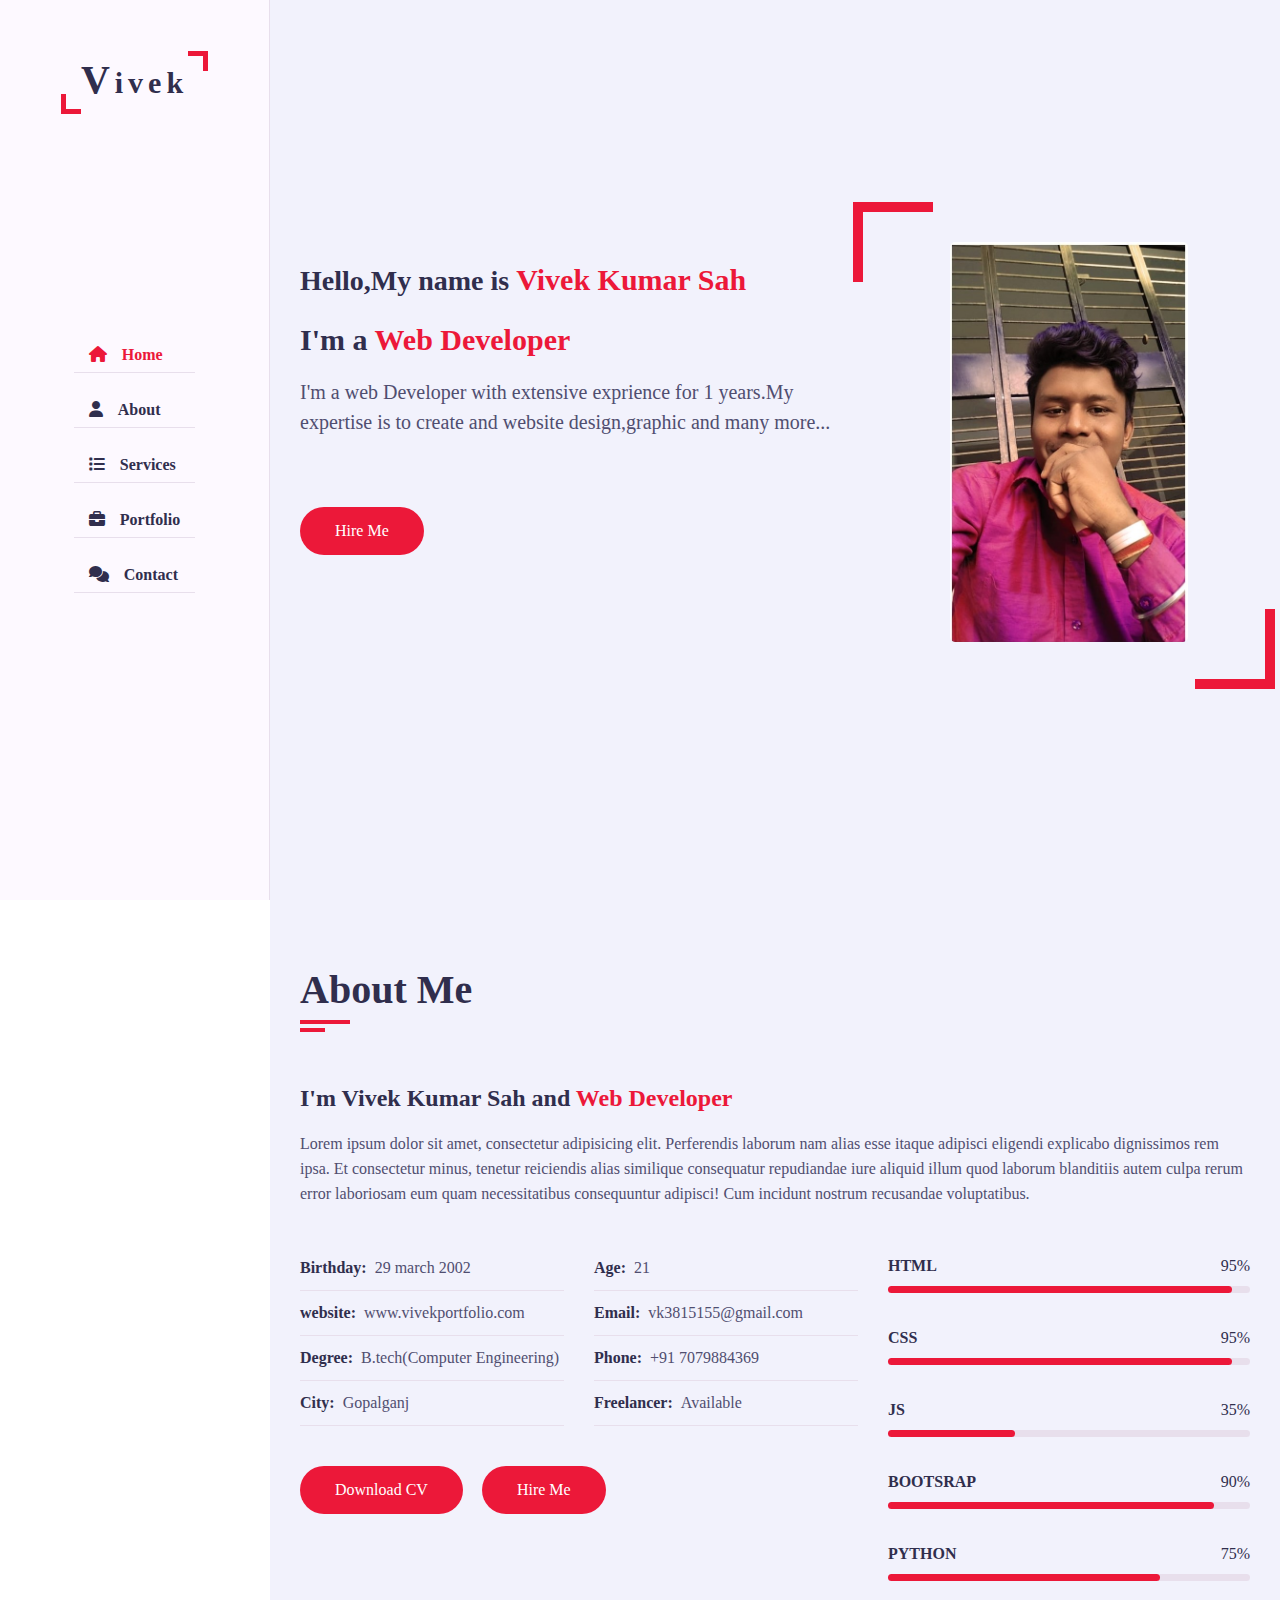
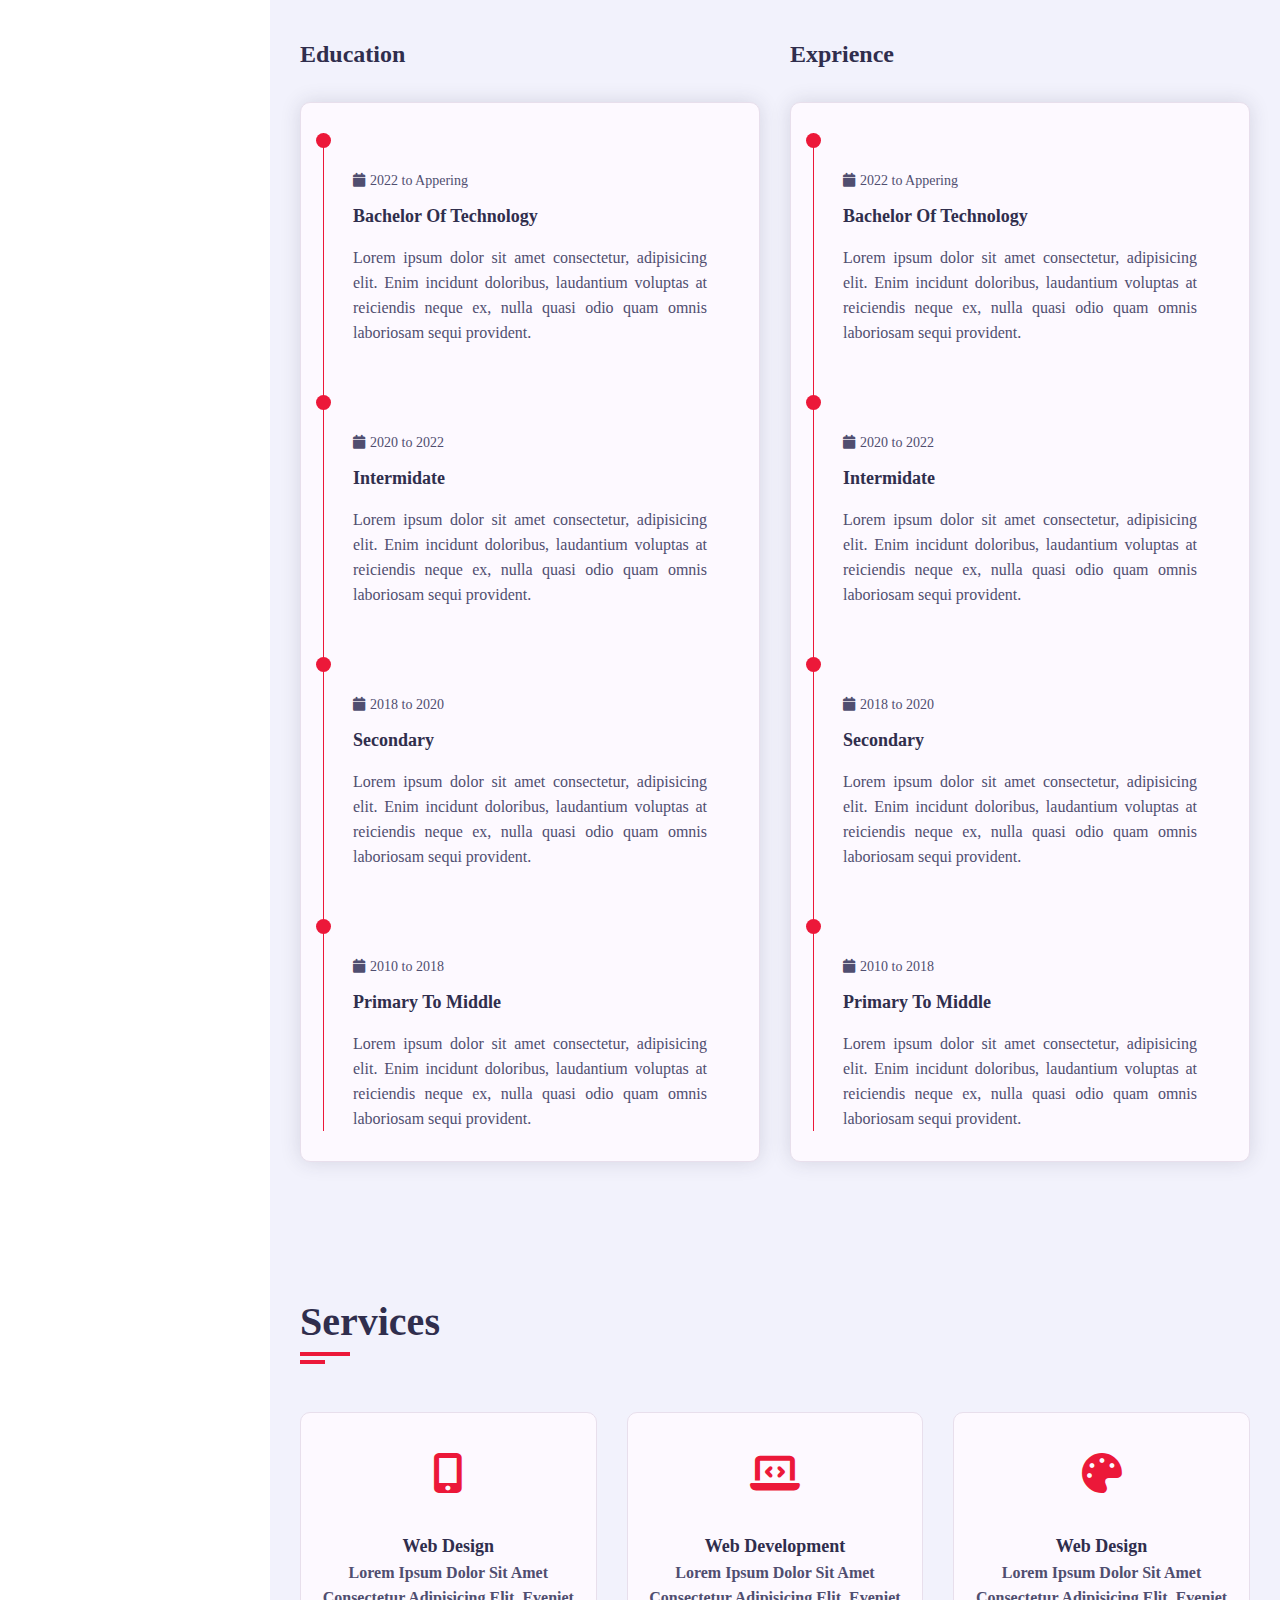
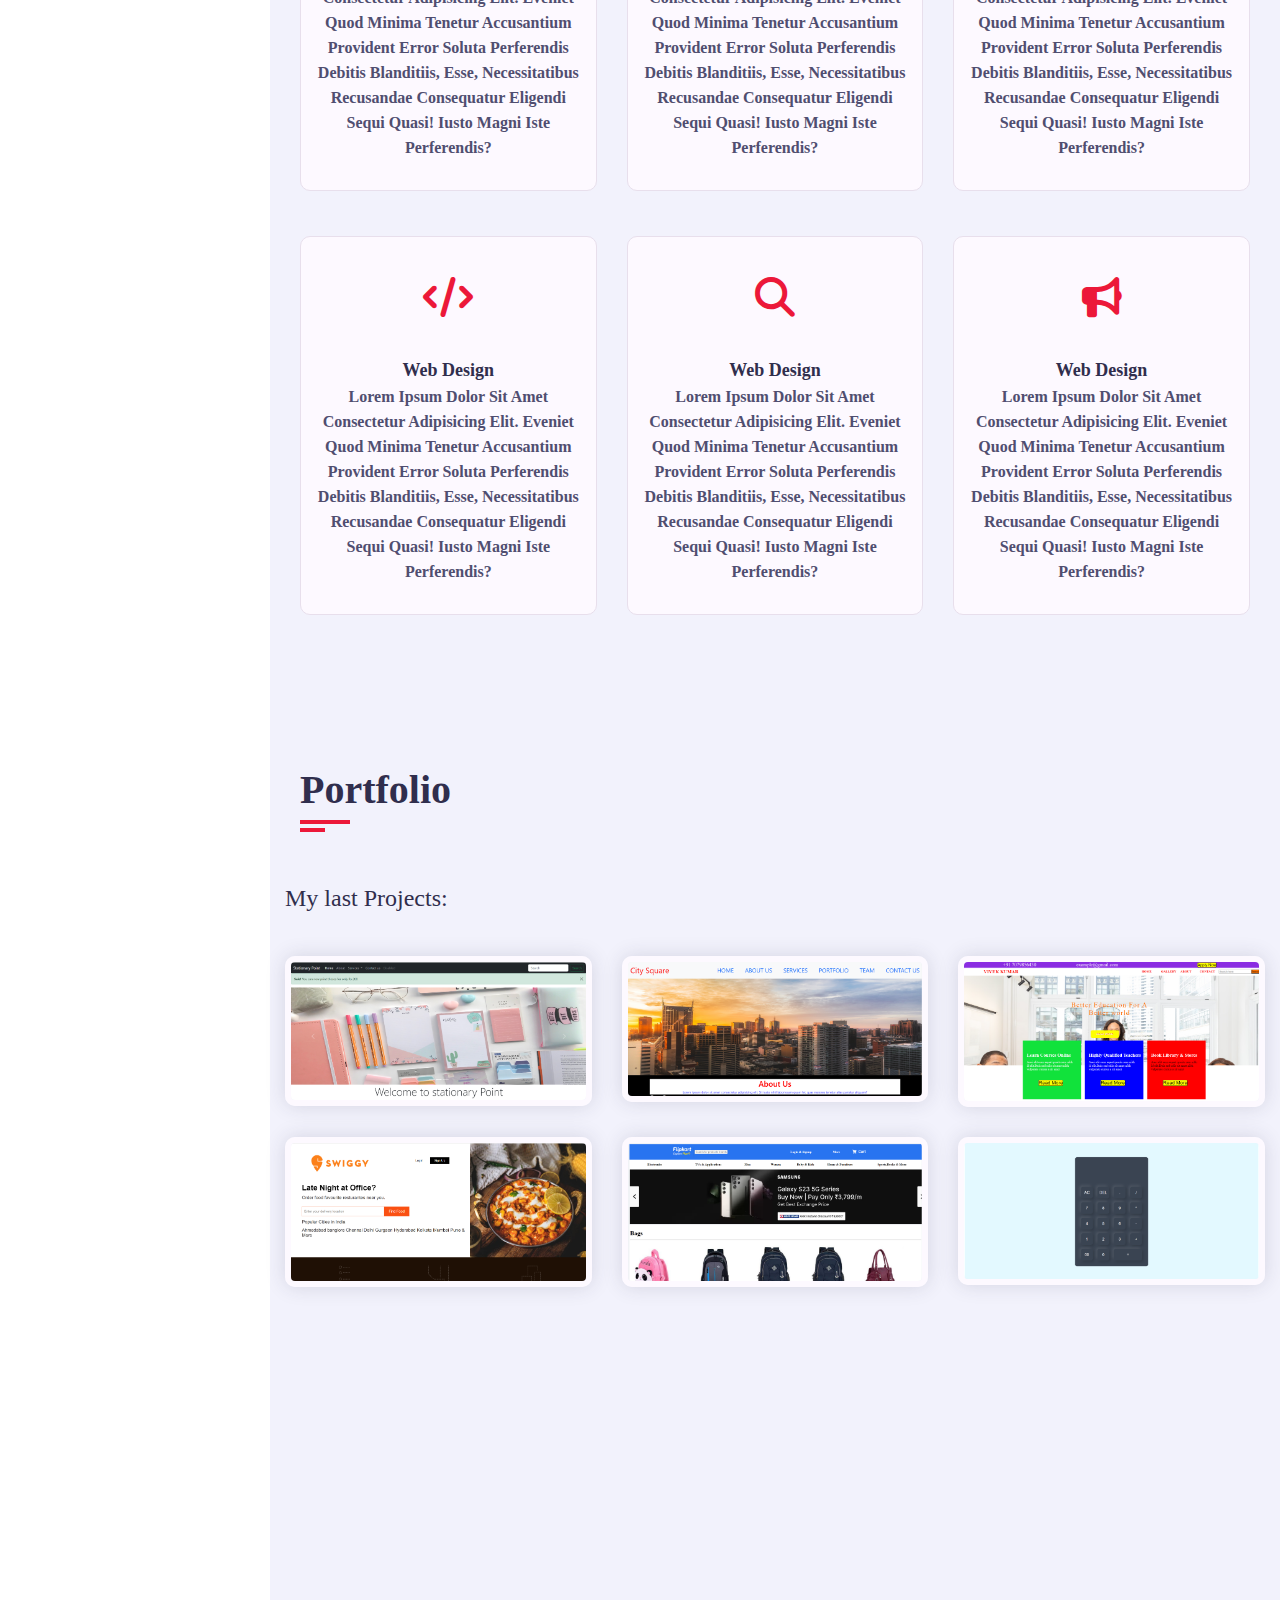
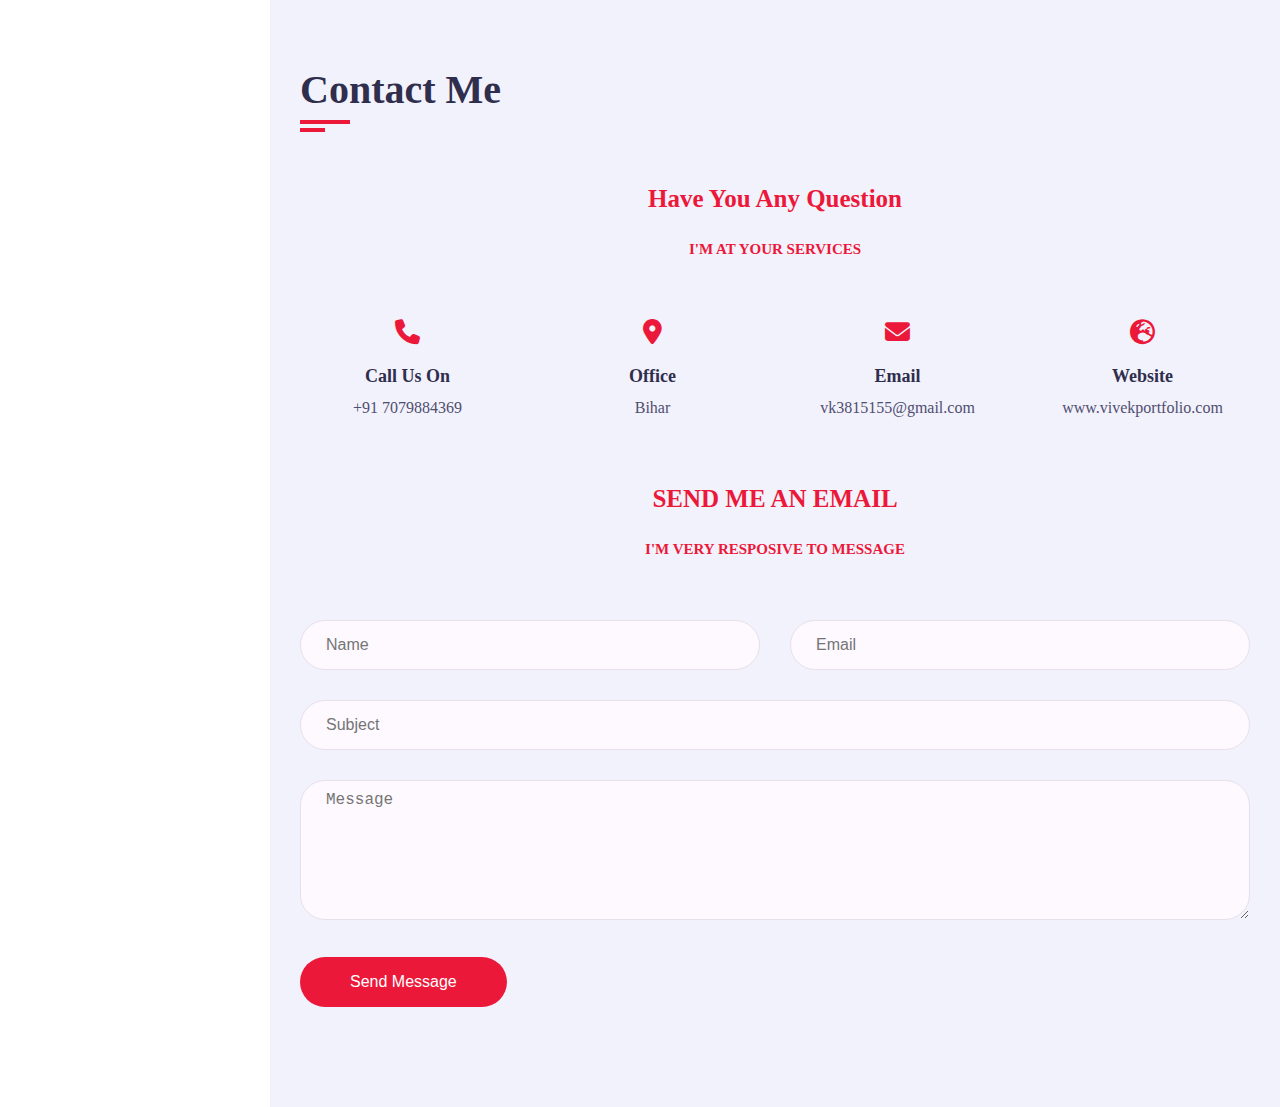
<file: index.html>
<!DOCTYPE html>
<html lang="en">
<head>
    <meta charset="UTF-8" />
    <meta name="viewport" content="width=device-width, initial-scale=1.0" />
    <title>Vivek's Portfolio</title>
    <link rel="stylesheet" href="folio.css" />
    <link rel="stylesheet" href="style-switcher.css"/>
    <link rel="stylesheet" href="color-1.css" class="alternate-style" title="color-1" />
    <link rel="stylesheet" href="https://cdnjs.cloudflare.com/ajax/libs/font-awesome/6.4.0/css/all.min.css" />  
</head>
<body>
    <!-- <------------main container start---------------->
    <div class="main-container">
        <!-- ==============Aside start=============== -->
        <div class="aside">
            <div class="logo">
                <a href="#"><span>V</span>ivek</a>
            </div>
            <div class="nav-toggler">
                <span></span>
            </div>
            <ul class="nav">
                <li>
                    <a href="#home" class="active"><i class="fa fa-home"></i>Home</a>
                </li>
                <li>
                    <a href="#about"><i class="fa fa-user"></i>About</a>
                </li>
                <li>
                    <a href="#services"><i class="fa fa-list"></i>Services</a>
                </li>
                <li>
                    <a href="#portfolio"><i class="fa fa-briefcase"></i>Portfolio</a>
                </li>
                <li>
                    <a href="#contact"><i class="fa fa-comments"></i>Contact</a>
                </li>
            </ul>
        </div>
        <!-- ==============Aside end=============== -->

        <!-- ==============main contnt start =============== -->
        <div class="main-content">
            <!-- ==============Home section start =============== -->
            <section class="home section" id="home">
                <div class="container">
                    <div class="row">
                        <div class="home-info padd-15">
                            <h3 class="hello">
                                Hello,My name is <span class="name">Vivek Kumar Sah</span>
                            </h3>
                            <h3 class="my-profession">
                                I'm a <span class="typing">Web Developer</span>
                            </h3>
                            <p>
                                I'm a web Developer with extensive exprience for 1 years.My
                                expertise is to create and website design,graphic and many
                                more...
                            </p>
                            <a href="#contact" class="btn hire-me">Hire Me</a>
                        </div>
                        <div class="home-img padd-15">
                            <img src="vivek.jpg" alt="This is an image" />
                        </div>
                    </div>
                </div>
            </section>
            <!-- ==============Home section end =============== -->
            <!-- ==============About section start =============== -->
            <section class="about section" id="about">
                <div class="container">
                    <div class="row">
                        <div class="section-title padd-15">
                            <h2>About Me</h2>
                        </div>
                    </div>
                    <div class="row">
                        <div class="about-content padd-15">
                            <div class="row">
                                <div class="about-text padd-15">
                                    <h3>I'm Vivek Kumar Sah and <span>Web Developer</span></h3>
                                    <p>
                                        Lorem ipsum dolor sit amet, consectetur adipisicing elit.
                                        Perferendis laborum nam alias esse itaque adipisci
                                        eligendi explicabo dignissimos rem ipsa. Et consectetur
                                        minus, tenetur reiciendis alias similique consequatur
                                        repudiandae iure aliquid illum quod laborum blanditiis
                                        autem culpa rerum error laboriosam eum quam necessitatibus
                                        consequuntur adipisci! Cum incidunt nostrum recusandae
                                        voluptatibus.
                                    </p>
                                </div>
                            </div>
                            <div class="row">
                                <div class="personal-info padd-15">
                                    <div class="row">
                                        <div class="info-item padd-15">
                                            <p>Birthday: <span>29 march 2002</span></p>
                                        </div>
                                        <div class="info-item padd-15">
                                            <p>Age: <span>21</span></p>
                                        </div>
                                        <div class="info-item padd-15">
                                            <p>website: <span>www.vivekportfolio.com</span></p>
                                        </div>
                                        <div class="info-item padd-15">
                                            <p>Email: <span>vk3815155@gmail.com</span></p>
                                        </div>
                                        <div class="info-item padd-15">
                                            <p>Degree: <span>B.tech(Computer Engineering)</span></p>
                                        </div>
                                        <div class="info-item padd-15">
                                            <p>Phone: <span>+91 7079884369</span></p>
                                        </div>
                                        <div class="info-item padd-15">
                                            <p>City: <span>Gopalganj</span></p>
                                        </div>
                                        <div class="info-item padd-15">
                                            <p>Freelancer: <span>Available</span></p>
                                        </div>
                                    </div>
                                    <div class="row">
                                        <div class="buttons padd-15">
                                            <a href="#" class="btn">Download CV</a>
                                            <a href="#" class="btn hire-me">Hire Me</a>
                                        </div>
                                    </div>
                                </div>
                                <div class="skills padd-15">
                                    <div class="row">
                                        <div class="skill-item padd-15">
                                            <h5>HTML</h5>
                                            <div class="progress">
                                                <div class="progress-in" style="width: 95%"></div>
                                                <div class="skill-percent">95%</div>
                                            </div>
                                        </div>
                                        <div class="skill-item padd-15">
                                            <h5>CSS</h5>
                                            <div class="progress">
                                                <div class="progress-in" style="width: 95%"></div>
                                                <div class="skill-percent">95%</div>
                                            </div>
                                        </div>
                                        <div class="skill-item padd-15">
                                            <h5>JS</h5>
                                            <div class="progress">
                                                <div class="progress-in" style="width: 35%"></div>
                                                <div class="skill-percent">35%</div>
                                            </div>
                                        </div>
                                        <div class="skill-item padd-15">
                                            <h5>BOOTSRAP</h5>
                                            <div class="progress">
                                                <div class="progress-in" style="width: 90%"></div>
                                                <div class="skill-percent">90%</div>
                                            </div>
                                        </div>
                                        <div class="skill-item padd-15">
                                            <h5>PYTHON</h5>
                                            <div class="progress">
                                                <div class="progress-in" style="width: 75%"></div>
                                                <div class="skill-percent">75%</div>
                                            </div>
                                        </div>
                                    </div>
                                </div>
                            </div>
                            <div class="row">
                                <div class="education padd-15">
                                    <h3 class="title">Education</h3>
                                    <div class="row">
                                        <div class="timeline-box padd-15">
                                            <div class="timeline shadow-dark">
                                                <!-- -=============timeline-item-==============- -->
                                                <div class="timeline-item">
                                                    <div class="circle-dot"></div>
                                                    <h3 class="timeline-date">
                                                        <i class="fa fa-calendar"></i>2022 to Appering
                                                    </h3>
                                                    <h4 class="timeline-title">
                                                        Bachelor of Technology
                                                    </h4>
                                                    <p class="timeline-text">
                                                        Lorem ipsum dolor sit amet consectetur,
                                                        adipisicing elit. Enim incidunt doloribus,
                                                        laudantium voluptas at reiciendis neque ex, nulla
                                                        quasi odio quam omnis laboriosam sequi provident.
                                                    </p>
                                                </div>
                                                <!-- -=============timeline-item-==============- -->
                                                <div class="timeline-item">
                                                    <div class="circle-dot"></div>
                                                    <h3 class="timeline-date">
                                                        <i class="fa fa-calendar"></i>2020 to 2022
                                                    </h3>
                                                    <h4 class="timeline-title">Intermidate</h4>
                                                    <p class="timeline-text">
                                                        Lorem ipsum dolor sit amet consectetur,
                                                        adipisicing elit. Enim incidunt doloribus,
                                                        laudantium voluptas at reiciendis neque ex, nulla
                                                        quasi odio quam omnis laboriosam sequi provident.
                                                    </p>
                                                </div>
                                                <!-- -=============timeline-item-==============- -->
                                                <div class="timeline-item">
                                                    <div class="circle-dot"></div>
                                                    <h3 class="timeline-date">
                                                        <i class="fa fa-calendar"></i>2018 to 2020
                                                    </h3>
                                                    <h4 class="timeline-title">Secondary</h4>
                                                    <p class="timeline-text">
                                                        Lorem ipsum dolor sit amet consectetur,
                                                        adipisicing elit. Enim incidunt doloribus,
                                                        laudantium voluptas at reiciendis neque ex, nulla
                                                        quasi odio quam omnis laboriosam sequi provident.
                                                    </p>
                                                </div>
                                                <!-- -=============timeline-item-==============- -->
                                                <div class="timeline-item">
                                                    <div class="circle-dot"></div>
                                                    <h3 class="timeline-date">
                                                        <i class="fa fa-calendar"></i>2010 to 2018
                                                    </h3>
                                                    <h4 class="timeline-title">Primary to middle</h4>
                                                    <p class="timeline-text">
                                                        Lorem ipsum dolor sit amet consectetur,
                                                        adipisicing elit. Enim incidunt doloribus,
                                                        laudantium voluptas at reiciendis neque ex, nulla
                                                        quasi odio quam omnis laboriosam sequi provident.
                                                    </p>
                                                </div>
                                            </div>
                                        </div>
                                    </div>
                                </div>
                                <div class="exprience padd-15">
                                    <h3 class="title">Exprience</h3>
                                    <div class="row">
                                        <div class="timeline-box padd-15">
                                            <div class="timeline shadow-dark">
                                                <!-- -=============timeline-item-==============- -->
                                                <div class="timeline-item">
                                                    <div class="circle-dot"></div>
                                                    <h3 class="timeline-date">
                                                        <i class="fa fa-calendar"></i>2022 to Appering
                                                    </h3>
                                                    <h4 class="timeline-title">
                                                        Bachelor of Technology
                                                    </h4>
                                                    <p class="timeline-text">
                                                        Lorem ipsum dolor sit amet consectetur,
                                                        adipisicing elit. Enim incidunt doloribus,
                                                        laudantium voluptas at reiciendis neque ex, nulla
                                                        quasi odio quam omnis laboriosam sequi provident.
                                                    </p>
                                                </div>
                                                <!-- -=============timeline-item-==============- -->
                                                <div class="timeline-item">
                                                    <div class="circle-dot"></div>
                                                    <h3 class="timeline-date">
                                                        <i class="fa fa-calendar"></i>2020 to 2022
                                                    </h3>
                                                    <h4 class="timeline-title">Intermidate</h4>
                                                    <p class="timeline-text">
                                                        Lorem ipsum dolor sit amet consectetur,
                                                        adipisicing elit. Enim incidunt doloribus,
                                                        laudantium voluptas at reiciendis neque ex, nulla
                                                        quasi odio quam omnis laboriosam sequi provident.
                                                    </p>
                                                </div>
                                                <!-- -=============timeline-item-==============- -->
                                                <div class="timeline-item">
                                                    <div class="circle-dot"></div>
                                                    <h3 class="timeline-date">
                                                        <i class="fa fa-calendar"></i>2018 to 2020
                                                    </h3>
                                                    <h4 class="timeline-title">Secondary</h4>
                                                    <p class="timeline-text">
                                                        Lorem ipsum dolor sit amet consectetur,
                                                        adipisicing elit. Enim incidunt doloribus,
                                                        laudantium voluptas at reiciendis neque ex, nulla
                                                        quasi odio quam omnis laboriosam sequi provident.
                                                    </p>
                                                </div>
                                                <!-- -=============timeline-item-==============- -->
                                                <div class="timeline-item">
                                                    <div class="circle-dot"></div>
                                                    <h3 class="timeline-date">
                                                        <i class="fa fa-calendar"></i>2010 to 2018
                                                    </h3>
                                                    <h4 class="timeline-title">Primary to middle</h4>
                                                    <p class="timeline-text">
                                                        Lorem ipsum dolor sit amet consectetur,
                                                        adipisicing elit. Enim incidunt doloribus,
                                                        laudantium voluptas at reiciendis neque ex, nulla
                                                        quasi odio quam omnis laboriosam sequi provident.
                                                    </p>
                                                </div>
                                            </div>
                                        </div>
                                    </div>
                                </div>
                            </div>
                        </div>
                    </div>
                </div>
            </section>
            <!-- ==============About section end =============== -->
            <!-- ==============Service section start =============== -->
            <section class="service section" id="services">
                <div class="container">
                    <div class="row">
                        <div class="section-title padd-15">
                            <h2>Services</h2>
                        </div>
                    </div>
                    <div class="row">
                        <!-- ==================service item start========================= -->
                        <div class="service-item padd-15">
                            <div class="service-item-inner">
                                <div class="icon">
                                    <i class="fa fa-mobile-alt"></i>
                                </div>
                                <h4>Web Design</h4>
                                <p>
                                    Lorem ipsum dolor sit amet consectetur adipisicing elit.
                                    Eveniet quod minima tenetur accusantium provident error
                                    soluta perferendis debitis blanditiis, esse, necessitatibus
                                    recusandae consequatur eligendi sequi quasi! Iusto magni
                                    iste perferendis?
                                </p>
                            </div>
                        </div>
                        <!-- ==================service item end========================= -->
                        <!-- ==================service item start========================= -->
                        <div class="service-item padd-15">
                            <div class="service-item-inner">
                                <div class="icon">
                                    <i class="fa fa-laptop-code"></i>
                                </div>
                                <h4>Web Development</h4>
                                <p>
                                    Lorem ipsum dolor sit amet consectetur adipisicing elit.
                                    Eveniet quod minima tenetur accusantium provident error
                                    soluta perferendis debitis blanditiis, esse, necessitatibus
                                    recusandae consequatur eligendi sequi quasi! Iusto magni
                                    iste perferendis?
                                </p>
                            </div>
                        </div>
                        <!-- ==================service item end========================= -->
                        <!-- ==================service item start========================= -->
                        <div class="service-item padd-15">
                            <div class="service-item-inner">
                                <div class="icon">
                                    <i class="fa fa-palette"></i>
                                </div>
                                <h4>Web Design</h4>
                                <p>
                                    Lorem ipsum dolor sit amet consectetur adipisicing elit.
                                    Eveniet quod minima tenetur accusantium provident error
                                    soluta perferendis debitis blanditiis, esse, necessitatibus
                                    recusandae consequatur eligendi sequi quasi! Iusto magni
                                    iste perferendis?
                                </p>
                            </div>
                        </div>
                        <!-- ==================service item end========================= -->
                        <!-- ==================service item start========================= -->
                        <div class="service-item padd-15">
                            <div class="service-item-inner">
                                <div class="icon">
                                    <i class="fa fa-code"></i>
                                </div>
                                <h4>Web Design</h4>
                                <p>
                                    Lorem ipsum dolor sit amet consectetur adipisicing elit.
                                    Eveniet quod minima tenetur accusantium provident error
                                    soluta perferendis debitis blanditiis, esse, necessitatibus
                                    recusandae consequatur eligendi sequi quasi! Iusto magni
                                    iste perferendis?
                                </p>
                            </div>
                        </div>
                        <!-- ==================service item end========================= -->
                        <!-- ==================service item start========================= -->
                        <div class="service-item padd-15">
                            <div class="service-item-inner">
                                <div class="icon">
                                    <i class="fa fa-search"></i>
                                </div>
                                <h4>Web Design</h4>
                                <p>
                                    Lorem ipsum dolor sit amet consectetur adipisicing elit.
                                    Eveniet quod minima tenetur accusantium provident error
                                    soluta perferendis debitis blanditiis, esse, necessitatibus
                                    recusandae consequatur eligendi sequi quasi! Iusto magni
                                    iste perferendis?
                                </p>
                            </div>
                        </div>
                        <!-- ==================service item end========================= -->
                        <!-- ==================service item start========================= -->
                        <div class="service-item padd-15">
                            <div class="service-item-inner">
                                <div class="icon">
                                    <i class="fa fa-bullhorn"></i>
                                </div>
                                <h4>Web Design</h4>
                                <p>
                                    Lorem ipsum dolor sit amet consectetur adipisicing elit.
                                    Eveniet quod minima tenetur accusantium provident error
                                    soluta perferendis debitis blanditiis, esse, necessitatibus
                                    recusandae consequatur eligendi sequi quasi! Iusto magni
                                    iste perferendis?
                                </p>
                            </div>
                        </div>
                        <!-- ==================service item end========================= -->
                    </div>
                </div>
            </section>
            <!-- ==============Service section end =============== -->
            <!-- ==============portfolio section start =============== -->
            <section class="portfolio section" id="portfolio">
                <div class="container">
                    <div class="row">
                        <div class="section-title padd-15">
                            <h2>Portfolio</h2>
                        </div>
                    </div>
                    <div class="row">
                        <div class="portfolio-heading">
                            <h2>My last Projects:</h2>
                        </div>
                        <div class="row">
                            <!-- =====================portfolio item start====================== -->
                            <div class="portfolio-item padd-15">
                                <div class="portfolio-item-inner shadow-dark">
                                    <div class="portfolio-img">
                                        <img src="Screenshot 2023-07-15 080320.png" alt="" />
                                    </div>
                                </div>
                            </div>
                            <!-- =====================portfolio item end====================== -->
                            <!-- =====================portfolio item start====================== -->
                            <div class="portfolio-item padd-15">
                                <div class="portfolio-item-inner shadow-dark">
                                    <div class="portfolio-img">
                                        <img src="Screenshot 2023-07-15 080458.png" alt="" />
                                    </div>
                                </div>
                            </div>
                            <!-- =====================portfolio item end====================== -->
                            <!-- =====================portfolio item start====================== -->
                            <div class="portfolio-item padd-15">
                                <div class="portfolio-item-inner shadow-dark">
                                    <div class="portfolio-img">
                                        <img src="Screenshot 2023-07-15 080531.png" alt="" />
                                    </div>
                                </div>
                            </div>
                            <!-- =====================portfolio item end====================== -->
                            <!-- =====================portfolio item start====================== -->
                            <div class="portfolio-item padd-15">
                                <div class="portfolio-item-inner shadow-dark">
                                    <div class="portfolio-img">
                                        <img src="Screenshot 2023-07-15 080606.png" alt="" />
                                    </div>
                                </div>
                            </div>
                            <!-- =====================portfolio item end====================== -->
                            <!-- =====================portfolio item start====================== -->
                            <div class="portfolio-item padd-15">
                                <div class="portfolio-item-inner shadow-dark">
                                    <div class="portfolio-img">
                                        <img src="Screenshot 2023-07-15 080807.png" alt="" />
                                    </div>
                                </div>
                            </div>
                            <!-- =====================portfolio item end====================== -->
                            <!-- =====================portfolio item start====================== -->
                            <div class="portfolio-item padd-15">
                                <div class="portfolio-item-inner shadow-dark">
                                    <div class="portfolio-img">
                                        <img src="Screenshot 2023-07-15 080849.png" alt="" />
                                    </div>
                                </div>
                            </div>
                            <!-- =====================portfolio item end====================== -->
                        </div>
                    </div>
                </div>
            </section>
            <!-- ==============portfolio section end =============== -->
            <!-- =====================contact sectionstart====================== -->
            <section class="contact section" id="contact">
                <div class="container">
                    <div class="row">
                        <div class="section-title padd-15">
                            <h2>Contact Me</h2>
                        </div>
                    </div>
                    <h3 class="contact-title padd-15">Have You Any Question</h3>
                    <h4 class="contact-sub-title padd-15">I'M AT YOUR SERVICES</h4>
                    <div class="row">
                        <!-- =================contact info item start================= -->
                        <div class="contact-info-item padd-15">
                            <div class="icon"><i class="fa fa-phone"></i></div>
                            <h4>Call Us On</h4>
                            <p>+91 7079884369</p>
                        </div>
                        <!-- =================contact info item end================= -->
                        <!-- =================contact info item start================= -->
                        <div class="contact-info-item padd-15">
                            <div class="icon"><i class="fa fa-map-marker-alt"></i></div>
                            <h4>Office</h4>
                            <p>Bihar</p>
                        </div>
                        <!-- =================contact info item end================= -->
                        <!-- =================contact info item start================= -->
                        <div class="contact-info-item padd-15">
                            <div class="icon"><i class="fa fa-envelope"></i></div>
                            <h4>Email</h4>
                            <p>vk3815155@gmail.com</p>
                        </div>
                        <!-- =================contact info item end================= -->
                        <!-- =================contact info item start================= -->
                        <div class="contact-info-item padd-15">
                            <div class="icon"><i class="fa fa-globe-europe"></i></div>
                            <h4>website</h4>
                            <p>www.vivekportfolio.com</p>
                        </div>
                        <!-- =================contact info item end================= -->
                    </div>
                    <h3 class="contact-title padd-15">SEND ME AN EMAIL</h3>
                    <h4 class="contact-sub-title padd-15">
                        I'M VERY RESPOSIVE TO MESSAGE
                    </h4>
                    <!-- ================contact form=================== -->
                    <div class="row">
                        <div class="contact-form padd-15">
                            <div class="row">
                                <div class="form-item col-6 padd-15">
                                    <div class="form-group">
                                        <input type="text" class="form-control" placeholder="Name" />
                                    </div>
                                </div>
                                <div class="form-item col-6 padd-15">
                                    <div class="form-group">
                                        <input type="email" class="form-control" placeholder="Email" />
                                    </div>
                                </div>
                            </div>
                            <div class="row">
                                <div class="form-item col-12 padd-15">
                                    <div class="form-group">
                                        <input type="text" class="form-control" placeholder="Subject" />
                                    </div>
                                </div>
                            </div>
                            <div class="row">
                                <div class="form-item col-12 padd-15">
                                    <div class="form-group">
                                        <textarea name="" class="form-control" placeholder="Message"></textarea>
                                    </div>
                                </div>
                            </div>
                            <div class="row">
                                <div class="form-item col-12 padd-15">
                                    <button type="submit" class="btn">Send Message</button>
                                </div>
                            </div>
                        </div>
                    </div>
                </div>
            </section>
            <!-- =====================contact section end====================== -->
        </div>
        <!-- ==============main contnt end =============== -->
    </div>
    <!-- =======================main container end====================== -->
    <!-- ===================style switcher start================== -->
    <div class="style-switcher">
        <h4>Theme Colors</h4>
        <div class="colors">
            <span class="color-1" onclick="setActiveStyle('color-1')"></span>
        </div>
    </div>
</body>
</html>
</file>
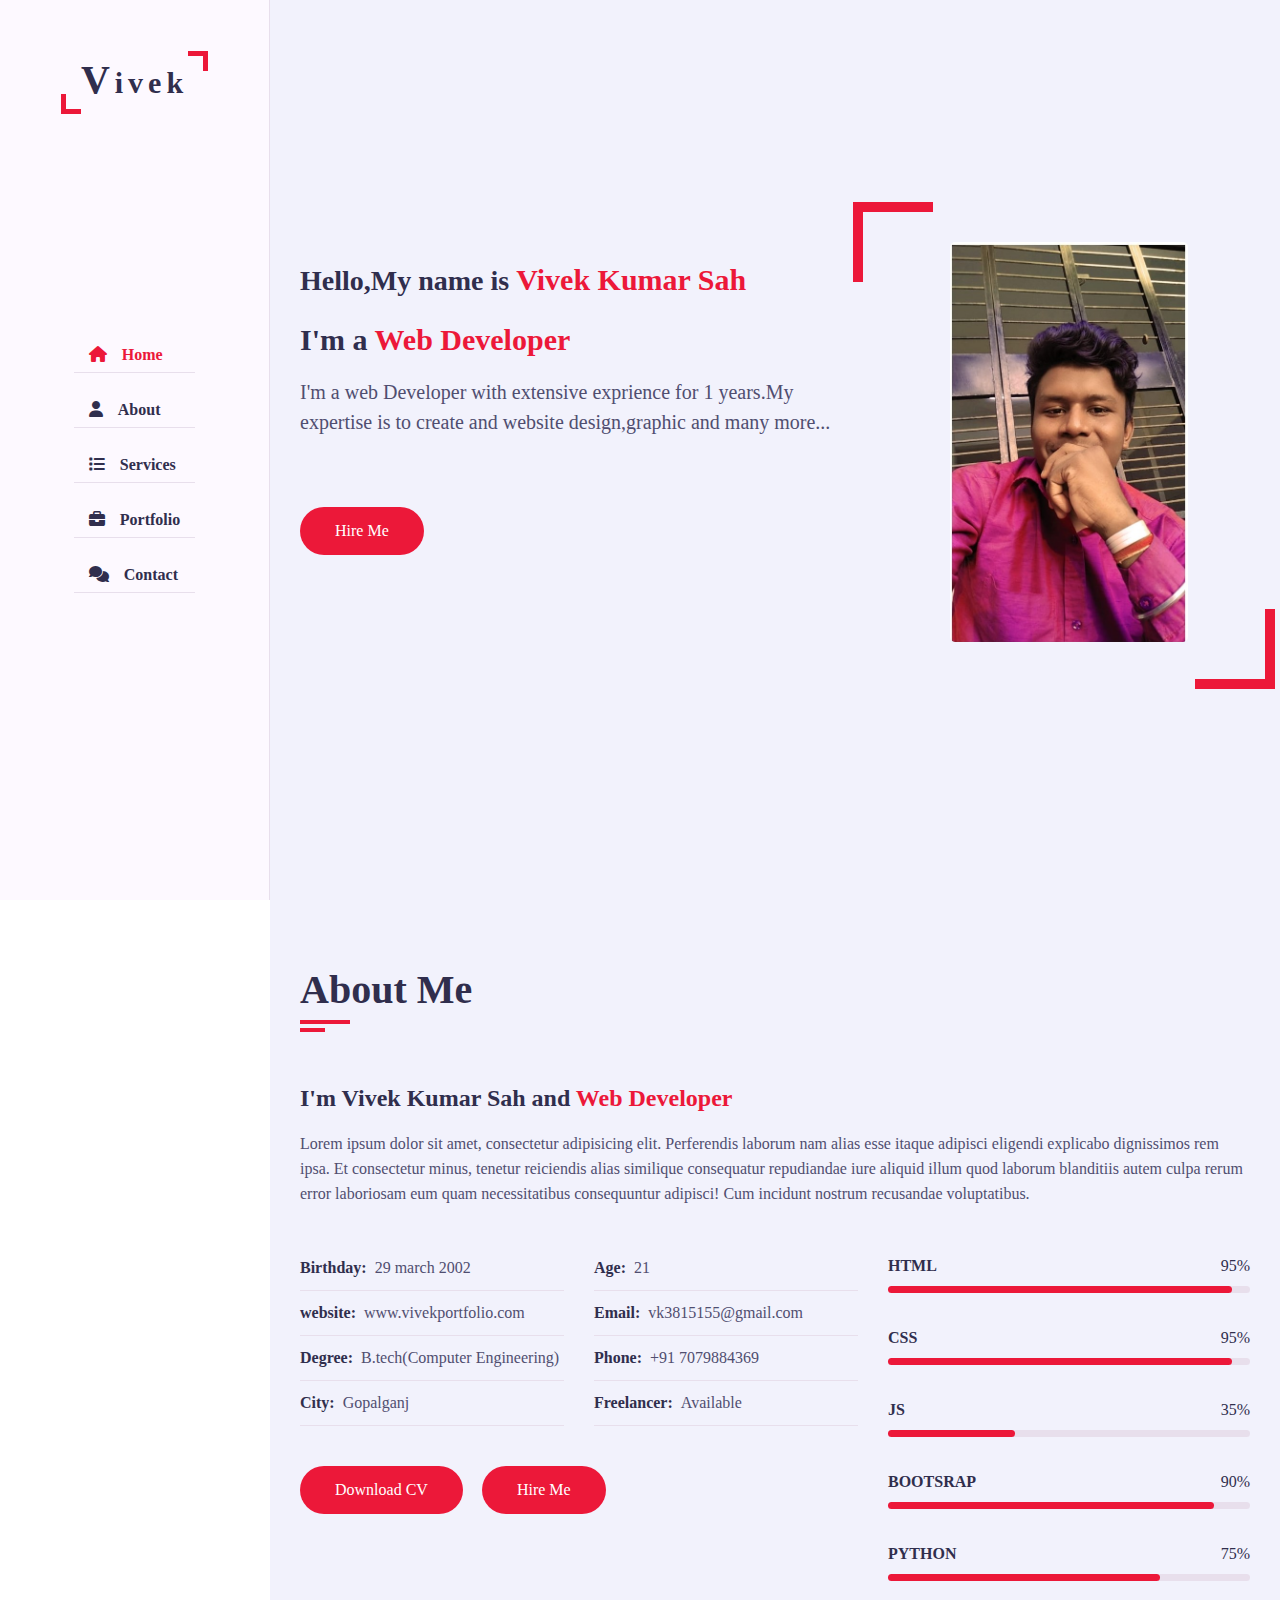
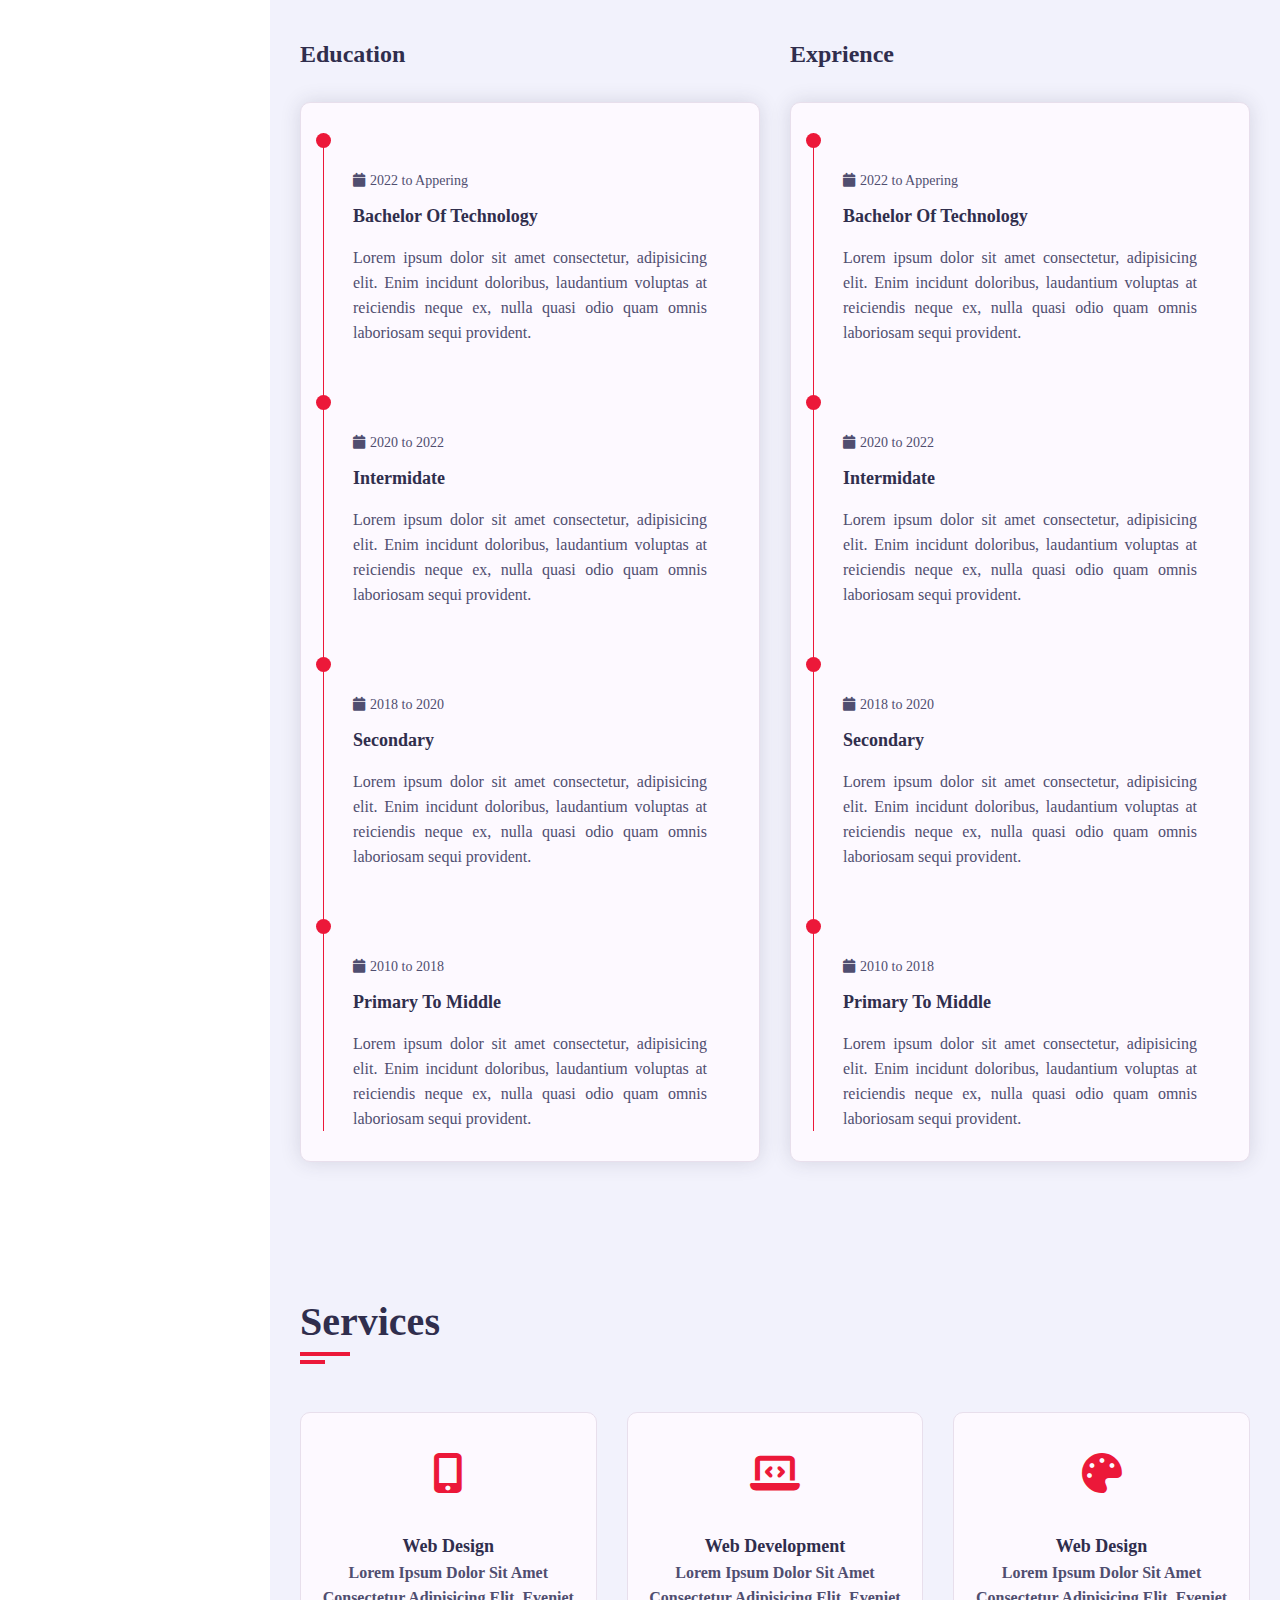
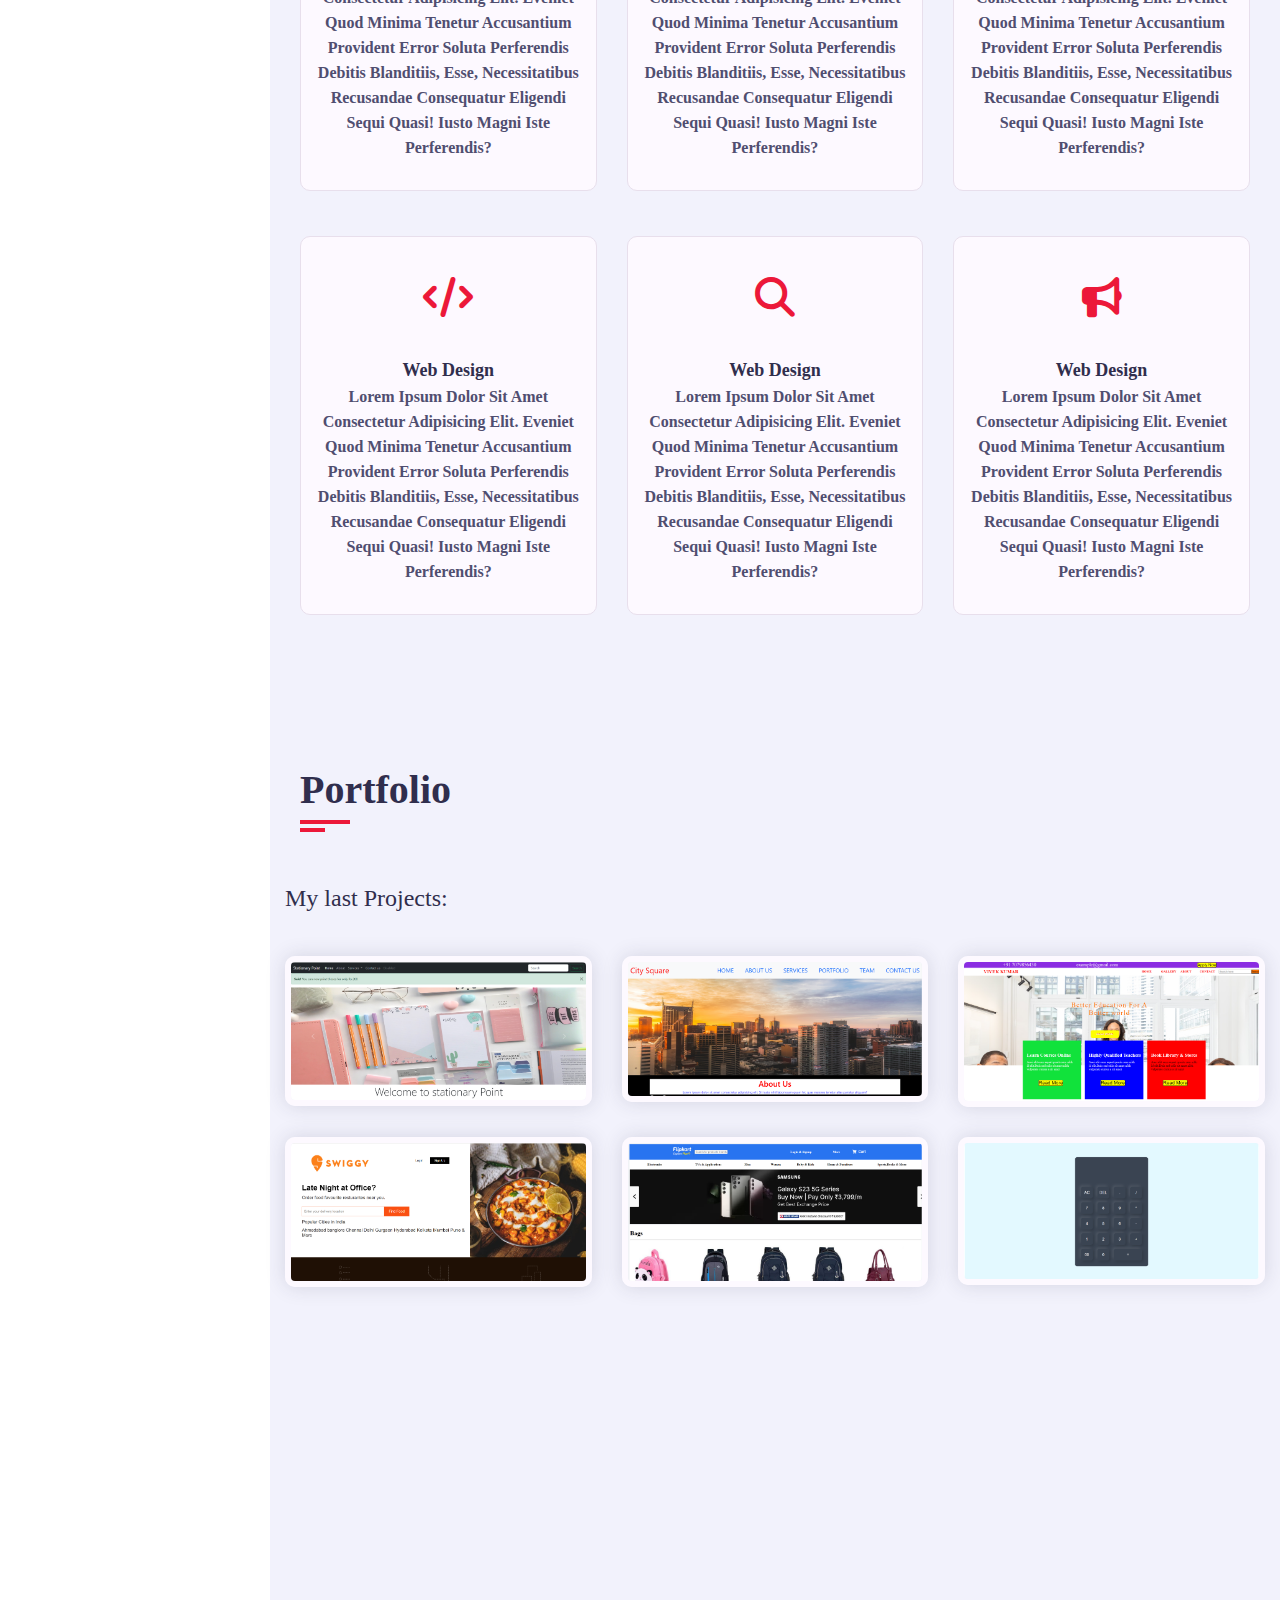
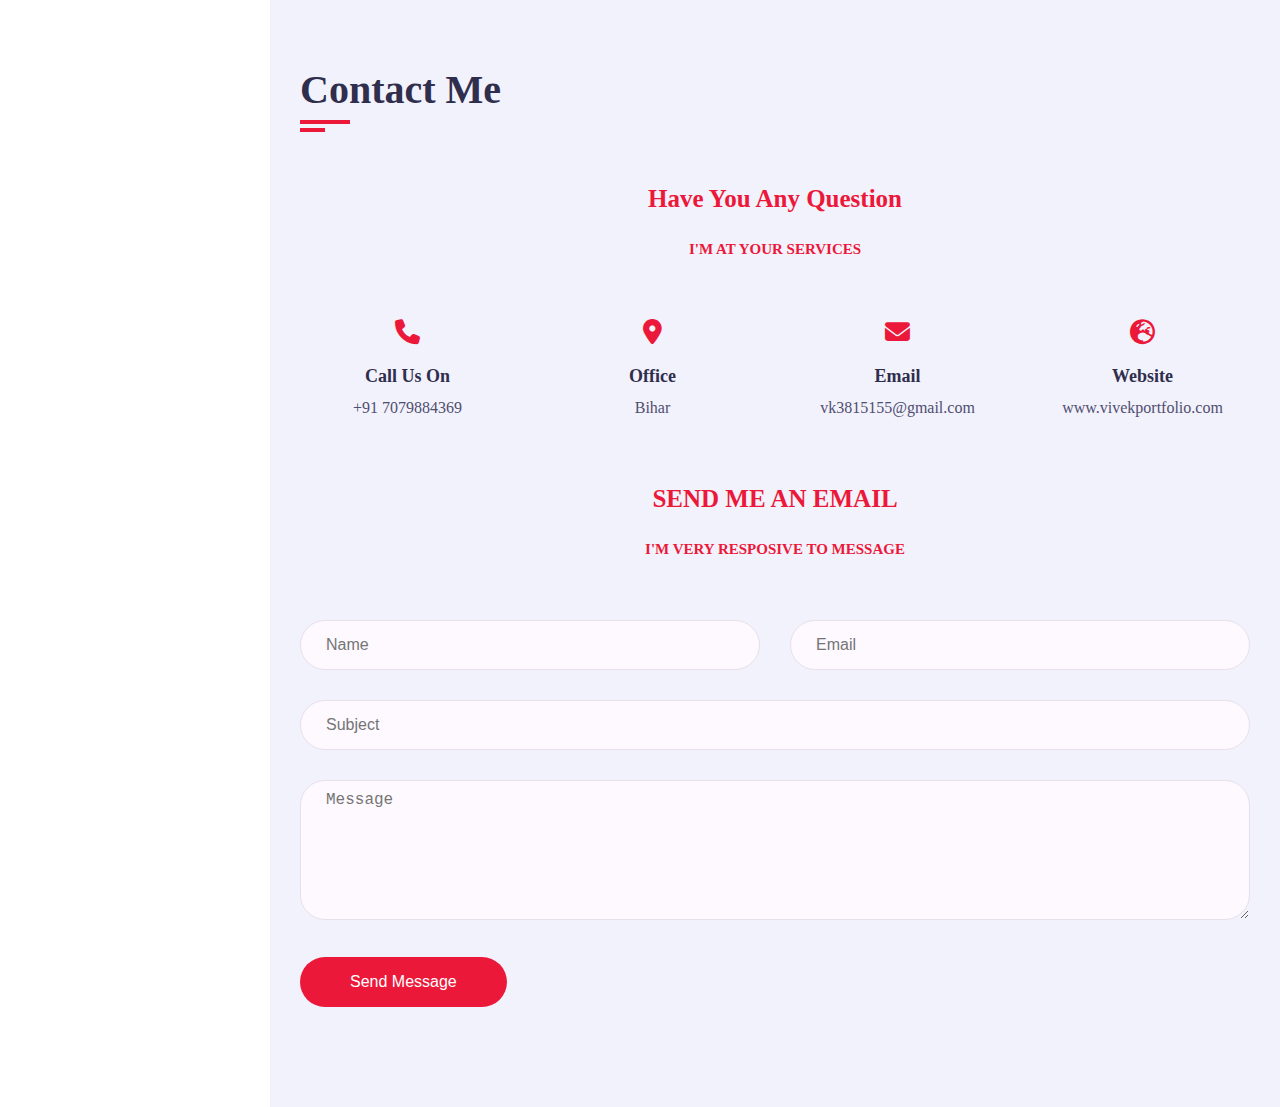
<file: newportfolio.html>
<!DOCTYPE html>
<html lang="en">
<head>
    <meta charset="UTF-8" />
    <meta name="viewport" content="width=device-width, initial-scale=1.0" />
    <title>Vivek's Portfolio</title>
    <link rel="stylesheet" href="folio.css" />
    <link rel="stylesheet" href="style-switcher.css"/>
    <link rel="stylesheet" href="color-1.css" class="alternate-style" title="color-1" />
    <link rel="stylesheet" href="https://cdnjs.cloudflare.com/ajax/libs/font-awesome/6.4.0/css/all.min.css" />  
</head>
<body>
    <!-- <------------main container start---------------->
    <div class="main-container">
        <!-- ==============Aside start=============== -->
        <div class="aside">
            <div class="logo">
                <a href="#"><span>V</span>ivek</a>
            </div>
            <div class="nav-toggler">
                <span></span>
            </div>
            <ul class="nav">
                <li>
                    <a href="#home" class="active"><i class="fa fa-home"></i>Home</a>
                </li>
                <li>
                    <a href="#about"><i class="fa fa-user"></i>About</a>
                </li>
                <li>
                    <a href="#services"><i class="fa fa-list"></i>Services</a>
                </li>
                <li>
                    <a href="#portfolio"><i class="fa fa-briefcase"></i>Portfolio</a>
                </li>
                <li>
                    <a href="#contact"><i class="fa fa-comments"></i>Contact</a>
                </li>
            </ul>
        </div>
        <!-- ==============Aside end=============== -->

        <!-- ==============main contnt start =============== -->
        <div class="main-content">
            <!-- ==============Home section start =============== -->
            <section class="home section" id="home">
                <div class="container">
                    <div class="row">
                        <div class="home-info padd-15">
                            <h3 class="hello">
                                Hello,My name is <span class="name">Vivek Kumar Sah</span>
                            </h3>
                            <h3 class="my-profession">
                                I'm a <span class="typing">Web Developer</span>
                            </h3>
                            <p>
                                I'm a web Developer with extensive exprience for 1 years.My
                                expertise is to create and website design,graphic and many
                                more...
                            </p>
                            <a href="#contact" class="btn hire-me">Hire Me</a>
                        </div>
                        <div class="home-img padd-15">
                            <img src="vivek.jpg" alt="This is an image" />
                        </div>
                    </div>
                </div>
            </section>
            <!-- ==============Home section end =============== -->
            <!-- ==============About section start =============== -->
            <section class="about section" id="about">
                <div class="container">
                    <div class="row">
                        <div class="section-title padd-15">
                            <h2>About Me</h2>
                        </div>
                    </div>
                    <div class="row">
                        <div class="about-content padd-15">
                            <div class="row">
                                <div class="about-text padd-15">
                                    <h3>I'm Vivek Kumar Sah and <span>Web Developer</span></h3>
                                    <p>
                                        Lorem ipsum dolor sit amet, consectetur adipisicing elit.
                                        Perferendis laborum nam alias esse itaque adipisci
                                        eligendi explicabo dignissimos rem ipsa. Et consectetur
                                        minus, tenetur reiciendis alias similique consequatur
                                        repudiandae iure aliquid illum quod laborum blanditiis
                                        autem culpa rerum error laboriosam eum quam necessitatibus
                                        consequuntur adipisci! Cum incidunt nostrum recusandae
                                        voluptatibus.
                                    </p>
                                </div>
                            </div>
                            <div class="row">
                                <div class="personal-info padd-15">
                                    <div class="row">
                                        <div class="info-item padd-15">
                                            <p>Birthday: <span>29 march 2002</span></p>
                                        </div>
                                        <div class="info-item padd-15">
                                            <p>Age: <span>21</span></p>
                                        </div>
                                        <div class="info-item padd-15">
                                            <p>website: <span>www.vivekportfolio.com</span></p>
                                        </div>
                                        <div class="info-item padd-15">
                                            <p>Email: <span>vk3815155@gmail.com</span></p>
                                        </div>
                                        <div class="info-item padd-15">
                                            <p>Degree: <span>B.tech(Computer Engineering)</span></p>
                                        </div>
                                        <div class="info-item padd-15">
                                            <p>Phone: <span>+91 7079884369</span></p>
                                        </div>
                                        <div class="info-item padd-15">
                                            <p>City: <span>Gopalganj</span></p>
                                        </div>
                                        <div class="info-item padd-15">
                                            <p>Freelancer: <span>Available</span></p>
                                        </div>
                                    </div>
                                    <div class="row">
                                        <div class="buttons padd-15">
                                            <a href="#" class="btn">Download CV</a>
                                            <a href="#" class="btn hire-me">Hire Me</a>
                                        </div>
                                    </div>
                                </div>
                                <div class="skills padd-15">
                                    <div class="row">
                                        <div class="skill-item padd-15">
                                            <h5>HTML</h5>
                                            <div class="progress">
                                                <div class="progress-in" style="width: 95%"></div>
                                                <div class="skill-percent">95%</div>
                                            </div>
                                        </div>
                                        <div class="skill-item padd-15">
                                            <h5>CSS</h5>
                                            <div class="progress">
                                                <div class="progress-in" style="width: 95%"></div>
                                                <div class="skill-percent">95%</div>
                                            </div>
                                        </div>
                                        <div class="skill-item padd-15">
                                            <h5>JS</h5>
                                            <div class="progress">
                                                <div class="progress-in" style="width: 35%"></div>
                                                <div class="skill-percent">35%</div>
                                            </div>
                                        </div>
                                        <div class="skill-item padd-15">
                                            <h5>BOOTSRAP</h5>
                                            <div class="progress">
                                                <div class="progress-in" style="width: 90%"></div>
                                                <div class="skill-percent">90%</div>
                                            </div>
                                        </div>
                                        <div class="skill-item padd-15">
                                            <h5>PYTHON</h5>
                                            <div class="progress">
                                                <div class="progress-in" style="width: 75%"></div>
                                                <div class="skill-percent">75%</div>
                                            </div>
                                        </div>
                                    </div>
                                </div>
                            </div>
                            <div class="row">
                                <div class="education padd-15">
                                    <h3 class="title">Education</h3>
                                    <div class="row">
                                        <div class="timeline-box padd-15">
                                            <div class="timeline shadow-dark">
                                                <!-- -=============timeline-item-==============- -->
                                                <div class="timeline-item">
                                                    <div class="circle-dot"></div>
                                                    <h3 class="timeline-date">
                                                        <i class="fa fa-calendar"></i>2022 to Appering
                                                    </h3>
                                                    <h4 class="timeline-title">
                                                        Bachelor of Technology
                                                    </h4>
                                                    <p class="timeline-text">
                                                        Lorem ipsum dolor sit amet consectetur,
                                                        adipisicing elit. Enim incidunt doloribus,
                                                        laudantium voluptas at reiciendis neque ex, nulla
                                                        quasi odio quam omnis laboriosam sequi provident.
                                                    </p>
                                                </div>
                                                <!-- -=============timeline-item-==============- -->
                                                <div class="timeline-item">
                                                    <div class="circle-dot"></div>
                                                    <h3 class="timeline-date">
                                                        <i class="fa fa-calendar"></i>2020 to 2022
                                                    </h3>
                                                    <h4 class="timeline-title">Intermidate</h4>
                                                    <p class="timeline-text">
                                                        Lorem ipsum dolor sit amet consectetur,
                                                        adipisicing elit. Enim incidunt doloribus,
                                                        laudantium voluptas at reiciendis neque ex, nulla
                                                        quasi odio quam omnis laboriosam sequi provident.
                                                    </p>
                                                </div>
                                                <!-- -=============timeline-item-==============- -->
                                                <div class="timeline-item">
                                                    <div class="circle-dot"></div>
                                                    <h3 class="timeline-date">
                                                        <i class="fa fa-calendar"></i>2018 to 2020
                                                    </h3>
                                                    <h4 class="timeline-title">Secondary</h4>
                                                    <p class="timeline-text">
                                                        Lorem ipsum dolor sit amet consectetur,
                                                        adipisicing elit. Enim incidunt doloribus,
                                                        laudantium voluptas at reiciendis neque ex, nulla
                                                        quasi odio quam omnis laboriosam sequi provident.
                                                    </p>
                                                </div>
                                                <!-- -=============timeline-item-==============- -->
                                                <div class="timeline-item">
                                                    <div class="circle-dot"></div>
                                                    <h3 class="timeline-date">
                                                        <i class="fa fa-calendar"></i>2010 to 2018
                                                    </h3>
                                                    <h4 class="timeline-title">Primary to middle</h4>
                                                    <p class="timeline-text">
                                                        Lorem ipsum dolor sit amet consectetur,
                                                        adipisicing elit. Enim incidunt doloribus,
                                                        laudantium voluptas at reiciendis neque ex, nulla
                                                        quasi odio quam omnis laboriosam sequi provident.
                                                    </p>
                                                </div>
                                            </div>
                                        </div>
                                    </div>
                                </div>
                                <div class="exprience padd-15">
                                    <h3 class="title">Exprience</h3>
                                    <div class="row">
                                        <div class="timeline-box padd-15">
                                            <div class="timeline shadow-dark">
                                                <!-- -=============timeline-item-==============- -->
                                                <div class="timeline-item">
                                                    <div class="circle-dot"></div>
                                                    <h3 class="timeline-date">
                                                        <i class="fa fa-calendar"></i>2022 to Appering
                                                    </h3>
                                                    <h4 class="timeline-title">
                                                        Bachelor of Technology
                                                    </h4>
                                                    <p class="timeline-text">
                                                        Lorem ipsum dolor sit amet consectetur,
                                                        adipisicing elit. Enim incidunt doloribus,
                                                        laudantium voluptas at reiciendis neque ex, nulla
                                                        quasi odio quam omnis laboriosam sequi provident.
                                                    </p>
                                                </div>
                                                <!-- -=============timeline-item-==============- -->
                                                <div class="timeline-item">
                                                    <div class="circle-dot"></div>
                                                    <h3 class="timeline-date">
                                                        <i class="fa fa-calendar"></i>2020 to 2022
                                                    </h3>
                                                    <h4 class="timeline-title">Intermidate</h4>
                                                    <p class="timeline-text">
                                                        Lorem ipsum dolor sit amet consectetur,
                                                        adipisicing elit. Enim incidunt doloribus,
                                                        laudantium voluptas at reiciendis neque ex, nulla
                                                        quasi odio quam omnis laboriosam sequi provident.
                                                    </p>
                                                </div>
                                                <!-- -=============timeline-item-==============- -->
                                                <div class="timeline-item">
                                                    <div class="circle-dot"></div>
                                                    <h3 class="timeline-date">
                                                        <i class="fa fa-calendar"></i>2018 to 2020
                                                    </h3>
                                                    <h4 class="timeline-title">Secondary</h4>
                                                    <p class="timeline-text">
                                                        Lorem ipsum dolor sit amet consectetur,
                                                        adipisicing elit. Enim incidunt doloribus,
                                                        laudantium voluptas at reiciendis neque ex, nulla
                                                        quasi odio quam omnis laboriosam sequi provident.
                                                    </p>
                                                </div>
                                                <!-- -=============timeline-item-==============- -->
                                                <div class="timeline-item">
                                                    <div class="circle-dot"></div>
                                                    <h3 class="timeline-date">
                                                        <i class="fa fa-calendar"></i>2010 to 2018
                                                    </h3>
                                                    <h4 class="timeline-title">Primary to middle</h4>
                                                    <p class="timeline-text">
                                                        Lorem ipsum dolor sit amet consectetur,
                                                        adipisicing elit. Enim incidunt doloribus,
                                                        laudantium voluptas at reiciendis neque ex, nulla
                                                        quasi odio quam omnis laboriosam sequi provident.
                                                    </p>
                                                </div>
                                            </div>
                                        </div>
                                    </div>
                                </div>
                            </div>
                        </div>
                    </div>
                </div>
            </section>
            <!-- ==============About section end =============== -->
            <!-- ==============Service section start =============== -->
            <section class="service section" id="services">
                <div class="container">
                    <div class="row">
                        <div class="section-title padd-15">
                            <h2>Services</h2>
                        </div>
                    </div>
                    <div class="row">
                        <!-- ==================service item start========================= -->
                        <div class="service-item padd-15">
                            <div class="service-item-inner">
                                <div class="icon">
                                    <i class="fa fa-mobile-alt"></i>
                                </div>
                                <h4>Web Design</h4>
                                <p>
                                    Lorem ipsum dolor sit amet consectetur adipisicing elit.
                                    Eveniet quod minima tenetur accusantium provident error
                                    soluta perferendis debitis blanditiis, esse, necessitatibus
                                    recusandae consequatur eligendi sequi quasi! Iusto magni
                                    iste perferendis?
                                </p>
                            </div>
                        </div>
                        <!-- ==================service item end========================= -->
                        <!-- ==================service item start========================= -->
                        <div class="service-item padd-15">
                            <div class="service-item-inner">
                                <div class="icon">
                                    <i class="fa fa-laptop-code"></i>
                                </div>
                                <h4>Web Development</h4>
                                <p>
                                    Lorem ipsum dolor sit amet consectetur adipisicing elit.
                                    Eveniet quod minima tenetur accusantium provident error
                                    soluta perferendis debitis blanditiis, esse, necessitatibus
                                    recusandae consequatur eligendi sequi quasi! Iusto magni
                                    iste perferendis?
                                </p>
                            </div>
                        </div>
                        <!-- ==================service item end========================= -->
                        <!-- ==================service item start========================= -->
                        <div class="service-item padd-15">
                            <div class="service-item-inner">
                                <div class="icon">
                                    <i class="fa fa-palette"></i>
                                </div>
                                <h4>Web Design</h4>
                                <p>
                                    Lorem ipsum dolor sit amet consectetur adipisicing elit.
                                    Eveniet quod minima tenetur accusantium provident error
                                    soluta perferendis debitis blanditiis, esse, necessitatibus
                                    recusandae consequatur eligendi sequi quasi! Iusto magni
                                    iste perferendis?
                                </p>
                            </div>
                        </div>
                        <!-- ==================service item end========================= -->
                        <!-- ==================service item start========================= -->
                        <div class="service-item padd-15">
                            <div class="service-item-inner">
                                <div class="icon">
                                    <i class="fa fa-code"></i>
                                </div>
                                <h4>Web Design</h4>
                                <p>
                                    Lorem ipsum dolor sit amet consectetur adipisicing elit.
                                    Eveniet quod minima tenetur accusantium provident error
                                    soluta perferendis debitis blanditiis, esse, necessitatibus
                                    recusandae consequatur eligendi sequi quasi! Iusto magni
                                    iste perferendis?
                                </p>
                            </div>
                        </div>
                        <!-- ==================service item end========================= -->
                        <!-- ==================service item start========================= -->
                        <div class="service-item padd-15">
                            <div class="service-item-inner">
                                <div class="icon">
                                    <i class="fa fa-search"></i>
                                </div>
                                <h4>Web Design</h4>
                                <p>
                                    Lorem ipsum dolor sit amet consectetur adipisicing elit.
                                    Eveniet quod minima tenetur accusantium provident error
                                    soluta perferendis debitis blanditiis, esse, necessitatibus
                                    recusandae consequatur eligendi sequi quasi! Iusto magni
                                    iste perferendis?
                                </p>
                            </div>
                        </div>
                        <!-- ==================service item end========================= -->
                        <!-- ==================service item start========================= -->
                        <div class="service-item padd-15">
                            <div class="service-item-inner">
                                <div class="icon">
                                    <i class="fa fa-bullhorn"></i>
                                </div>
                                <h4>Web Design</h4>
                                <p>
                                    Lorem ipsum dolor sit amet consectetur adipisicing elit.
                                    Eveniet quod minima tenetur accusantium provident error
                                    soluta perferendis debitis blanditiis, esse, necessitatibus
                                    recusandae consequatur eligendi sequi quasi! Iusto magni
                                    iste perferendis?
                                </p>
                            </div>
                        </div>
                        <!-- ==================service item end========================= -->
                    </div>
                </div>
            </section>
            <!-- ==============Service section end =============== -->
            <!-- ==============portfolio section start =============== -->
            <section class="portfolio section" id="portfolio">
                <div class="container">
                    <div class="row">
                        <div class="section-title padd-15">
                            <h2>Portfolio</h2>
                        </div>
                    </div>
                    <div class="row">
                        <div class="portfolio-heading">
                            <h2>My last Projects:</h2>
                        </div>
                        <div class="row">
                            <!-- =====================portfolio item start====================== -->
                            <div class="portfolio-item padd-15">
                                <div class="portfolio-item-inner shadow-dark">
                                    <div class="portfolio-img">
                                        <img src="Screenshot 2023-07-15 080320.png" alt="" />
                                    </div>
                                </div>
                            </div>
                            <!-- =====================portfolio item end====================== -->
                            <!-- =====================portfolio item start====================== -->
                            <div class="portfolio-item padd-15">
                                <div class="portfolio-item-inner shadow-dark">
                                    <div class="portfolio-img">
                                        <img src="Screenshot 2023-07-15 080458.png" alt="" />
                                    </div>
                                </div>
                            </div>
                            <!-- =====================portfolio item end====================== -->
                            <!-- =====================portfolio item start====================== -->
                            <div class="portfolio-item padd-15">
                                <div class="portfolio-item-inner shadow-dark">
                                    <div class="portfolio-img">
                                        <img src="Screenshot 2023-07-15 080531.png" alt="" />
                                    </div>
                                </div>
                            </div>
                            <!-- =====================portfolio item end====================== -->
                            <!-- =====================portfolio item start====================== -->
                            <div class="portfolio-item padd-15">
                                <div class="portfolio-item-inner shadow-dark">
                                    <div class="portfolio-img">
                                        <img src="Screenshot 2023-07-15 080606.png" alt="" />
                                    </div>
                                </div>
                            </div>
                            <!-- =====================portfolio item end====================== -->
                            <!-- =====================portfolio item start====================== -->
                            <div class="portfolio-item padd-15">
                                <div class="portfolio-item-inner shadow-dark">
                                    <div class="portfolio-img">
                                        <img src="Screenshot 2023-07-15 080807.png" alt="" />
                                    </div>
                                </div>
                            </div>
                            <!-- =====================portfolio item end====================== -->
                            <!-- =====================portfolio item start====================== -->
                            <div class="portfolio-item padd-15">
                                <div class="portfolio-item-inner shadow-dark">
                                    <div class="portfolio-img">
                                        <img src="Screenshot 2023-07-15 080849.png" alt="" />
                                    </div>
                                </div>
                            </div>
                            <!-- =====================portfolio item end====================== -->
                        </div>
                    </div>
                </div>
            </section>
            <!-- ==============portfolio section end =============== -->
            <!-- =====================contact sectionstart====================== -->
            <section class="contact section" id="contact">
                <div class="container">
                    <div class="row">
                        <div class="section-title padd-15">
                            <h2>Contact Me</h2>
                        </div>
                    </div>
                    <h3 class="contact-title padd-15">Have You Any Question</h3>
                    <h4 class="contact-sub-title padd-15">I'M AT YOUR SERVICES</h4>
                    <div class="row">
                        <!-- =================contact info item start================= -->
                        <div class="contact-info-item padd-15">
                            <div class="icon"><i class="fa fa-phone"></i></div>
                            <h4>Call Us On</h4>
                            <p>+91 7079884369</p>
                        </div>
                        <!-- =================contact info item end================= -->
                        <!-- =================contact info item start================= -->
                        <div class="contact-info-item padd-15">
                            <div class="icon"><i class="fa fa-map-marker-alt"></i></div>
                            <h4>Office</h4>
                            <p>Bihar</p>
                        </div>
                        <!-- =================contact info item end================= -->
                        <!-- =================contact info item start================= -->
                        <div class="contact-info-item padd-15">
                            <div class="icon"><i class="fa fa-envelope"></i></div>
                            <h4>Email</h4>
                            <p>vk3815155@gmail.com</p>
                        </div>
                        <!-- =================contact info item end================= -->
                        <!-- =================contact info item start================= -->
                        <div class="contact-info-item padd-15">
                            <div class="icon"><i class="fa fa-globe-europe"></i></div>
                            <h4>website</h4>
                            <p>www.vivekportfolio.com</p>
                        </div>
                        <!-- =================contact info item end================= -->
                    </div>
                    <h3 class="contact-title padd-15">SEND ME AN EMAIL</h3>
                    <h4 class="contact-sub-title padd-15">
                        I'M VERY RESPOSIVE TO MESSAGE
                    </h4>
                    <!-- ================contact form=================== -->
                    <div class="row">
                        <div class="contact-form padd-15">
                            <div class="row">
                                <div class="form-item col-6 padd-15">
                                    <div class="form-group">
                                        <input type="text" class="form-control" placeholder="Name" />
                                    </div>
                                </div>
                                <div class="form-item col-6 padd-15">
                                    <div class="form-group">
                                        <input type="email" class="form-control" placeholder="Email" />
                                    </div>
                                </div>
                            </div>
                            <div class="row">
                                <div class="form-item col-12 padd-15">
                                    <div class="form-group">
                                        <input type="text" class="form-control" placeholder="Subject" />
                                    </div>
                                </div>
                            </div>
                            <div class="row">
                                <div class="form-item col-12 padd-15">
                                    <div class="form-group">
                                        <textarea name="" class="form-control" placeholder="Message"></textarea>
                                    </div>
                                </div>
                            </div>
                            <div class="row">
                                <div class="form-item col-12 padd-15">
                                    <button type="submit" class="btn">Send Message</button>
                                </div>
                            </div>
                        </div>
                    </div>
                </div>
            </section>
            <!-- =====================contact section end====================== -->
        </div>
        <!-- ==============main contnt end =============== -->
    </div>
    <!-- =======================main container end====================== -->
    <!-- ===================style switcher start================== -->
    <div class="style-switcher">
        <h4>Theme Colors</h4>
        <div class="colors">
            <span class="color-1" onclick="setActiveStyle('color-1')"></span>
        </div>
    </div>
</body>
</html>
</file>
<file: folio.css>
@import url('https://fonts.googleapis.com/css2?family=Poppins:wght@200;300;400;500;600;700&display=swap');
:root{
    --bg-black-900:#f2f2fc;
    --bg-black-100:#fdf9ff;
    --bg-black-50:#e8dfec;
    --text-black-900:#302e4d;
    --text-black-700:#504e70;
}
body.dark{
    --bg-black-900:#151515;
    --bg-black-100:#222222;
    --bg-black-50:#393939;
    --text-black-900:#ffffff;
    --text-black-700:#e9e9e9;
}
body{
    margin: 0;
    padding: 0;
    line-height: 1.5;
    font-size: 16px;
    font-family: 'Poppins' sans-serif;
}
*{
    margin: 0;
    padding: 0;
    outline: none;
    text-decoration: none;
    box-sizing: border-box;
}
::before,::after{
    box-sizing: border-box;
}
ul{
    list-style: none;
}
.section{
    background: var(--bg-black-900);
    min-height: 100vh;
    display: block;
    padding: 0 30px;
    opacity: 1;
}

.hidden{
    display: none !important;
}
.main-content{
    padding-left: 270px;
}
.padd-15{
    padding-left: 15px;
    padding-right: 15px;
}
.container{
    max-width: 1100px;
    width: 100%;
    margin: auto;
}
.section .container{
    padding-top: 60px;
    padding-bottom: 70px;
}
.section-title{
    flex: 0 0 100%;
    max-width: 100%;
    margin-bottom: 60px;
}
.section-title h2{
    font-size: 40px;
    color: var(--text-black-900);
    font-weight: 700;
    position: relative;
}
.section-title h2::before{
    content: '';
    height: 4px;
    width: 50px;
    background-color: var(--skin-color);
    position: absolute;
    top: 100%;
    left: 0;
}
.section-title h2::after{
    content: '';
    height: 4px;
    width: 25px;
    background-color: var(--skin-color);
    position: absolute;
    top: 100%;
    left: 0;
    margin-top: 8px ;
}
.row{
    display: flex;
    flex-wrap: wrap;
    margin-left: -15px;
    margin-right: -15px;
    position: relative;
}
.btn {
    font-size: 16px;
    font-weight: 500;
    padding: 12px 35px;
    color: white;
    border-radius: 40px;
    background: var(--skin-color);
    display: inline-block;
    white-space: nowrap;
    border:none;
    background: var(--skin-color);
    transition: all 0.3s ease;
}
.btn:hover{
    transform: scale(1.05);
}
.shadow-dark{
    box-shadow: 0 0 20px rgba(48, 46, 77,0.15);
}
/*aside*/
.aside{
    width: 270px;
    background: var(--bg-black-100);
    position: fixed;
    left: 0;
    top: 0;
    padding: 30px;
    height: 100%;
    border-right: 1px solid var(--bg-black-50);
    display: flex;
    justify-content: center;
    align-items: center;
    z-index: 10;
}
.aside .logo{
    position: absolute;
    top: 50px;
    font-size: 30px;
    text-transform: capitalize;
}
.aside .logo a{
    color: var(--text-black-900);
    font-weight: 700;
    padding: 15px 20px;
    font-size: 30px ;
    letter-spacing: 5px;
    position: relative;
}
.aside .logo a span{
    font-family: 'Clicker Script',cursive;
    font-size: 40px;
}
.aside .logo a::before{
    content: '';
    position:absolute;
    width: 20px;
    height: 20px;
    border-bottom: 5px solid var(--skin-color);
    border-left: 5px solid var(--skin-color);
    bottom: 0;
    left: 0;
}
.aside .logo a::after{
    content: '';
    position:absolute;
    width: 20px;
    height: 20px;
    border-top: 5px solid var(--skin-color);
    border-right: 5px solid var(--skin-color);
    top: 0;
    right: 0;
}
.aside .nav-toggler{
    height: 40px;
    width: 45px;
    border: 1px solid var(--bg-black-50);
    cursor: pointer;
    position: fixed;
    left: 300px;
    top: 20px;
    border-radius: 5px;
    background: var(--bg-black-100);
    display: none;
    align-items: center;
    justify-content: center;
}
.aside .nav-toggler span{
    height: 2px;
    width: 18px;
    background: var(--skin-color);
    display: inline-block;
    position: relative;
}
.aside .nav-toggler span::before{
    content: '';
    height: 2px;
    width: 18px;
    background: var(--skin-color);
    position: absolute;
    top: -6px;
    left: 0;
}
.aside .nav-toggler span::after{
    content: '';
    height: 2px;
    width: 18px;
    background: var(--skin-color);
    position: absolute;
    top: 6px;
    left: 0;
}
.aside .nav{
    margin-top: 50px;
}
.aside .nav li{
    margin-bottom: 20px;
    display: block;
}
.aside .nav li a{
    font-size: 16px;
    font-weight: 600;
    display: block;
    border-bottom: 1px solid var(--bg-black-50);
    color: var(--text-black-900);
    padding: 5px 15px;
}
.aside .nav li a.active{
    color: var(--skin-color);
}
.aside .nav li a i{
    margin-right: 15px;
}
/**home*/ 
.home{
    min-height: 100vh;
    display: flex;
    color: var(--text-black-900);
}
.home .home-info{
    flex:0 0 60%;
    max-width: 60%;
}
h3.hello{
    font-size: 28px;
    margin: 15px 0;
}
h3.hello span{
    font-family: 'Clicker Script',cursive;
    font-size: 30px;
    font-weight: 700;
    color: var(--skin-color);
}
h3.my-profession{
    font-size: 30px;
    margin: 15px 0;
}
.typing{
    color: var(--skin-color);

}
.home-info p{
    margin-bottom: 70px;
    font-size: 20px;
    color: var(--text-black-700);
}
.home .home-img{
    flex: 0 0 40%;
    max-width:40%;
    text-align: center;
    position: relative;
}
.home-img::after{
    content: '';
    position: absolute;
    height:80px;
    width: 80px;
    border-top: 10px solid var(--skin-color);
    border-left:10px solid var(--skin-color) ;
    left: -20px;
    top: -40px;
}
.home-img::before{
    content: '';
    position: absolute;
    height:80px;
    width: 80px;
    border-bottom: 10px solid var(--skin-color);
    border-right:10px solid var(--skin-color) ;
    bottom: -40px;
    right: -10px;
}
.home .home-img img{
    margin: auto;
    border-radius: 5px;
    height: 400px;
}
/*about*/
.about .about-content{
    flex: 0 0 100%;
    max-width: 100%;
}
.about.about-content .about-text{
    flex: 0 0 100%;
    max-width: 100%;
}
.about .about-content .about-text h3{
    font-size: 24px;
    margin-bottom:15px;
    font-weight: 700;
    color: var(--text-black-900);
}
.about .about-content .about-text h3 span{
    color: var(--skin-color);
}
.about .about-content .about-text p{
    font-size: 16px;
    line-height: 25px;
    color: var(--text-black-700 );
}
.about .about-content .personal-info{
    flex: 0 0 60%;
    max-width: 60%;
    margin-top: 40px;
}
.about .about-content .personal-info .info-item{
    flex: 0 0 50%;
    max-width: 50%;
}
.about .about-content .personal-info .info-item p{
    font-weight: 600;
    padding: 10px 0;
    font-size: 16px;
    color: var(--text-black-900);
    border-bottom: 1px solid var(--bg-black-50);
}
.about .about-content .personal-info .info-item p span{
    font-weight: 400;
    color: var(--text-black-700);
    margin-left: 4px;
    display: inline-block;
}
.about .about-content .personal-info .buttons{
    margin-top: 30px;
}
.about .about-content .personal-info .buttons .btn{
    margin-right: 15px;
    margin-top: 10px;
}
.about .about-content .skills{
    flex:0 0 40%;
    max-width: 40%;
    margin-top:40px ;
}
.about .about-content .skills .skill-item{
    flex: 0 0 100%;
    max-width: 100%;
}
.about .about-content .skills .skill-item h5{
    line-height: 40px;
    font-weight: 600;
    font-size: 16px;
    color: var(--text-black-900);
    text-transform: capitalize;
}
.about .about-content .skills .skill-item .progress{
    background-color: var(--bg-black-50);
    height: 7px;
    border-radius: 4px;
    width: 100%;
    position: relative;
}
.about .about-content .skills .skill-item{
    margin-bottom: 25px;
}
.about .about-content .skills .skill-item .progress-in{
    position: absolute;
    left: 0;
    top: 0;
    height: 100%;
    border-radius: 4px;
    background-color: var(--skin-color);
}
.about .about-content .skills .skill-item .skill-percent{
    position: absolute;
    right: 0;
    color: var(--text-black-900);
    top: -40px;
    font-weight: 400;
    line-height: 40px;
}
.about .about-content .education,
.about .about-content .exprience{
    flex: 0 0 50%;
    max-width: 50%;
    margin-top: 30px;
}
.about .about-content h3.title{
    font-size: 24px;
    margin-bottom: 30px;
    font-weight: 700;
    color: var(--text-black-900);
}
.about .about-content .timeline-box{
    flex: 0 0 100%;
    max-width: 100%;
}
.about .about-content .timeline{
    background-color: var(--bg-black-100);
    padding: 30px 15px;
    border: 1px solid var(--bg-black-50);
    border-radius:10px;
    width: 100%;
    position: relative;
}
.about .about-content .timeline .timeline-item{
    position: relative;
    padding: 37px;
    padding-bottom: 50px;
}
.about .about-content .timeline .timeline-item:last-child{
    padding-bottom: 0;
}
.about .about-content .timeline .timeline-item::before{
    content: '';
    width: 1px;
    position: absolute;
    height: 100%;
    left: 7px;
    top: 0;
    background-color: var(--skin-color);
}
.about .about-content .timeline .circle-dot{
    position: absolute;
    left: 0;
    top: 0;
    height: 15px;
    width: 15px;
    border-radius: 50%;
    background-color: var(--skin-color);
}
.about .about-content .timeline .timeline-date{
   font-weight: 400;
   font-size: 14px;
   margin-bottom: 12px;
   color: var(--text-black-700);
}
.about .about-content .timeline .timeline-date .fa{
    margin-right:5px ;
}
.about .about-content .timeline .timeline-title{
    font-weight: 700;
    font-size: 18px;
    margin-bottom: 15px;
    text-transform: capitalize;
    color: var(--text-black-900);
}
.about .about-content .timeline .timeline-text{
    line-height: 25px;
    font-size: 16px;
    text-align: justify;
    color: var(--text-black-700);
}
/*Services*/
.service .container{
    padding-bottom: 40px;
}
.service .service-item{
    margin-bottom:30px;
    flex: 0 0 33.33%;
    max-width: 33.33%;
}
.service .service-item .service-item-inner{
    background-color: var(--bg-black-100);
    border: 1px solid var(--bg-black-50);
    border-radius: 10px;
    padding: 30px 15px;
    text-align: center;
    transition: all 0.3s ease;
}
.service .service-item .service-item-inner:hover{
    box-shadow: 0 0 20px rgba(48, 46,77,0.15);
}
.service .service-item .service-item-inner .icon{
    height: 60px;
    width: 60px;
    border-radius: 50%;
    display: block;
    margin: 0 auto 30px;
    text-align: center;
    transition: all 0.3s ease;
}
.service .service-item .service-item-inner .icon .fa{
    font-size: 40px;
    line-height: 60px;
    color: var(--skin-color);
    transition: all 0.3s ease;
}
.service .service-item .service-item-inner:hover .icon{
    background-color: var(--skin-color);
}
.service .service-item .service-item-inner:hover .icon .fa{
    font-size: 25px;
    color: #ffffff;
}
.service .service-item .service-item-inner{
    font-size: 18px;
    margin-bottom: 15px;
    color: var(--text-black-900);
    font-weight: 700;
    text-transform: capitalize;
}
.service .service-item .service-item-inner p{
    font-size:16px;
    color: var(--text-black-700);
    line-height: 25px;
}
/*portfolio*/
.portfolio .portfolio-heading{
    flex: 0 0 100%;
    max-width: 100%;
    margin-bottom: 40px;
}
.portfolio .portfolio-heading h2{
    color: var(--text-black-900);
    font-weight: 500;
}
.portfolio .portfolio-item{
    flex: 0 0 33.33%;
    max-width: 33.33%;
    margin-bottom: 30px;
}
.portfolio .portfolio-item-inner{
    border: 6px solid var(--bg-black-100);
    border-radius: 10px;
    overflow: hidden;
    cursor: pointer;
}
.portfolio .portfolio-item-inner .portfolio-img img{
    width: 100%;
    display: block;
}
/*CONTCT*/
.contact-title{
    color: var(--skin-color);
    text-align: center;
    font-size: 25px;
    margin-bottom: 20px;
}
.contact-sub-title{
    color: var(--skin-color);
    text-align: center;
    font-size: 15px;
    margin-bottom: 60px;
}
.contact .contact-info-item{
    flex: 0 0 25%;
    max-width: 25%;
    text-align: center;
    margin-bottom: 60px;
}
.contact .contact-info-item .icon{
    display: inline-block;
}
.contact .contact-info-item .icon .fa{
    font-size: 25px;
    color: var(--skin-color);
}
.contact .contact-info-item h4{
    font-size: 18px;
    font-weight: 700;
    color: var(--text-black-900);
    text-transform: capitalize;
    margin: 15px 0 5px;
}
.contact .contact-info-item p{
    font-size:16px ;
    line-height: 25px;
    color: var(--text-black-700);
    font-weight: 400;
}
.contact .contact-form{
    flex: 0 0 100%;
    max-width: 100%;
}
.contact .contact-form .col-6{
    flex: 0 0 50%;
    max-width: 50%;
}
.contact .contact-form .col-12{
    flex: 0 0 100%;
    max-width: 100%;
}
.contact .contact-form .form-item{
    margin-bottom: 30px;
}
.contact .contact-form .form-item .form-control{
    width: 100%;
    height: 50px;
    border-radius: 25px;
    background: var(--bg-black-100);
    border: 1px solid var(--bg-black-50);
    padding: 10px 25px;
    font-size: 16px;
    color: var(--text-black-700);
    transition: all 0.3s ease;
}
.contact .contact-form .form-item .form-control:focus{
    box-shadow: 0 0 20px rgba(48, 46, 77, 0.15);
}
.contact .contact-form .form-item textarea.form-control{
    height: 140px;
}
.contact .contact-form .btn{
    height: 50px;
    padding: 0 50px;
}
@media(max-width:1199px){
    .aside{
        left: -270px;
    }
    .main-content{
        padding-left: 0;
    }
    .about .about-content .personal-info .info-item p span{
        display: block;
        margin-left: 0;
    }
}
@media(max-width:991px){
    .contact .contact-info-item,
    .portfolio .portfolio-item,
    .service .service-item{
        flex: 0 0 50%;
        max-width: 50%;
    }
    
    .home .home-info{
        flex: 0 0 100%;
        max-width: 100%;
    }
    .home .home-img{
        display: none;
    }
}
@media(max-width:767px){
    .contact .contact-form .col-6,
    .contact .contact-info-item,
    .portfolio .portfolio-item,
    .service .service-item,
    .about .about-content .exprience,
    .about .about-content .education,
    .about .about-content .skills,
    .about .about-content .personal-info{
        flex: 0 0 100%;
        max-width: 100%;
    }
}
</file>
<file: style-switcher.css>
.style-switcher{
    position: fixed;
    right: 0;
    top: 60px;
    padding: 15px;
    width: 200px;
    border: 1px solid var(--bg-black-50);
    background: var(--bg-black-100);
    z-index: 101;
    border-radius: 5px;
    transition: all 0.3s ease;
    transform: translateX(100%);
}
.style-switcher .open{
    transform: translateX(-25px);
}
.style-switcher .s-icon{
    position: absolute;
    height: 40px;
    width: 40px;
    text-align: center;
    font-size: 20px;
    background-color: var(--bg-black-100);
    color: var(--text-black-900);
    right: 100%;
    border: 1px solid var(--bg-black-50);
    margin-right: 25px;
    cursor: pointer;
    transition: all 0.3s ease;
    border-radius: 50%;
}
.style-switcher .s-icon{
    line-height: 40px;
}
.style-switcher .style-switcher-toggler{
    top: 0;
}
.style-switcher .day-night{
    top: 55px;
}
.style-switcher h4{
    margin: 0 0 10px;
    color: var(--text-black-700);
    font-size: 16px;
    font-weight: 600;
    text-transform: capitalize;

}
.style-switcher .colors{
    display: flex;
    flex-wrap: wrap;
    justify-content: space-between;
}
.style-switcher .colors span{
    display: inline-block;
    height: 30px;
    width: 30px;
    border-radius: 50%;
}
.style-switcher .color-1{
    background: #ec1839;
}
</file>
<file: color-1.css>
:root{
    --skin-color:#ec1839;
}
</file>
